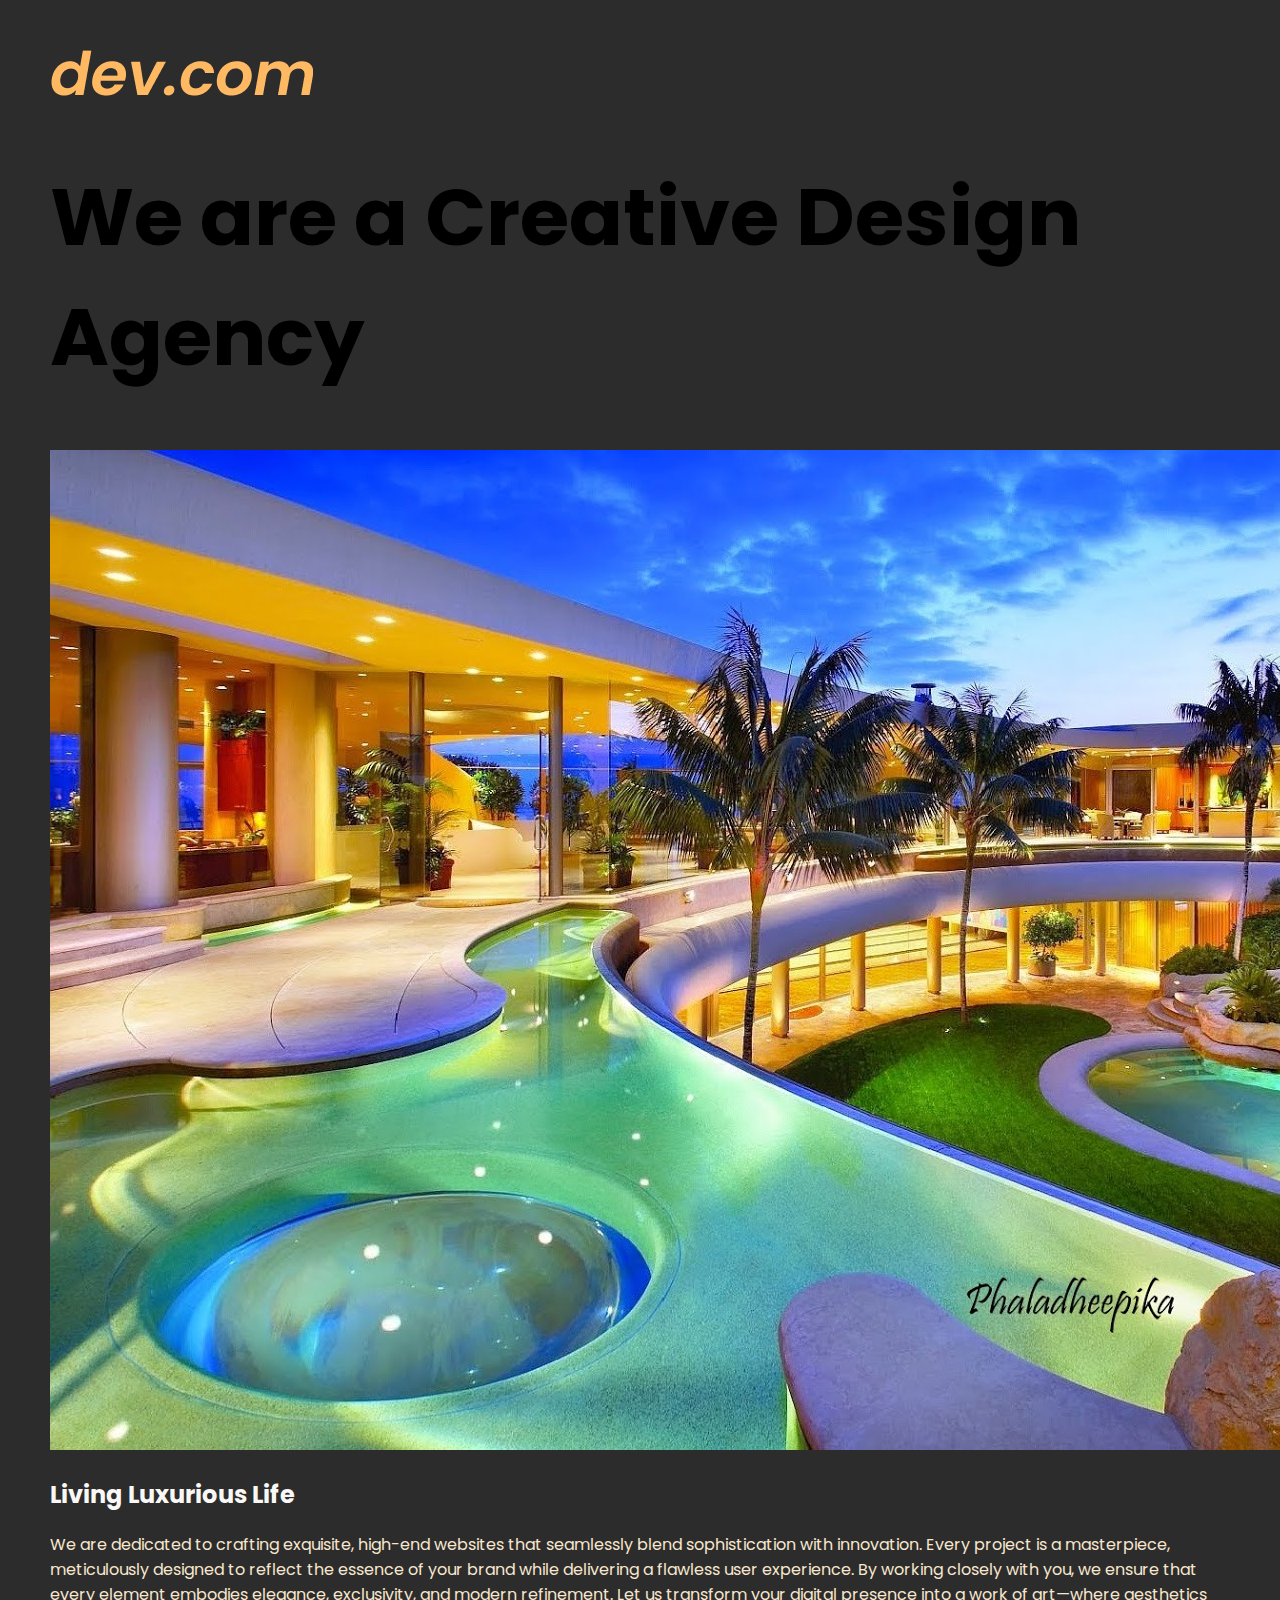
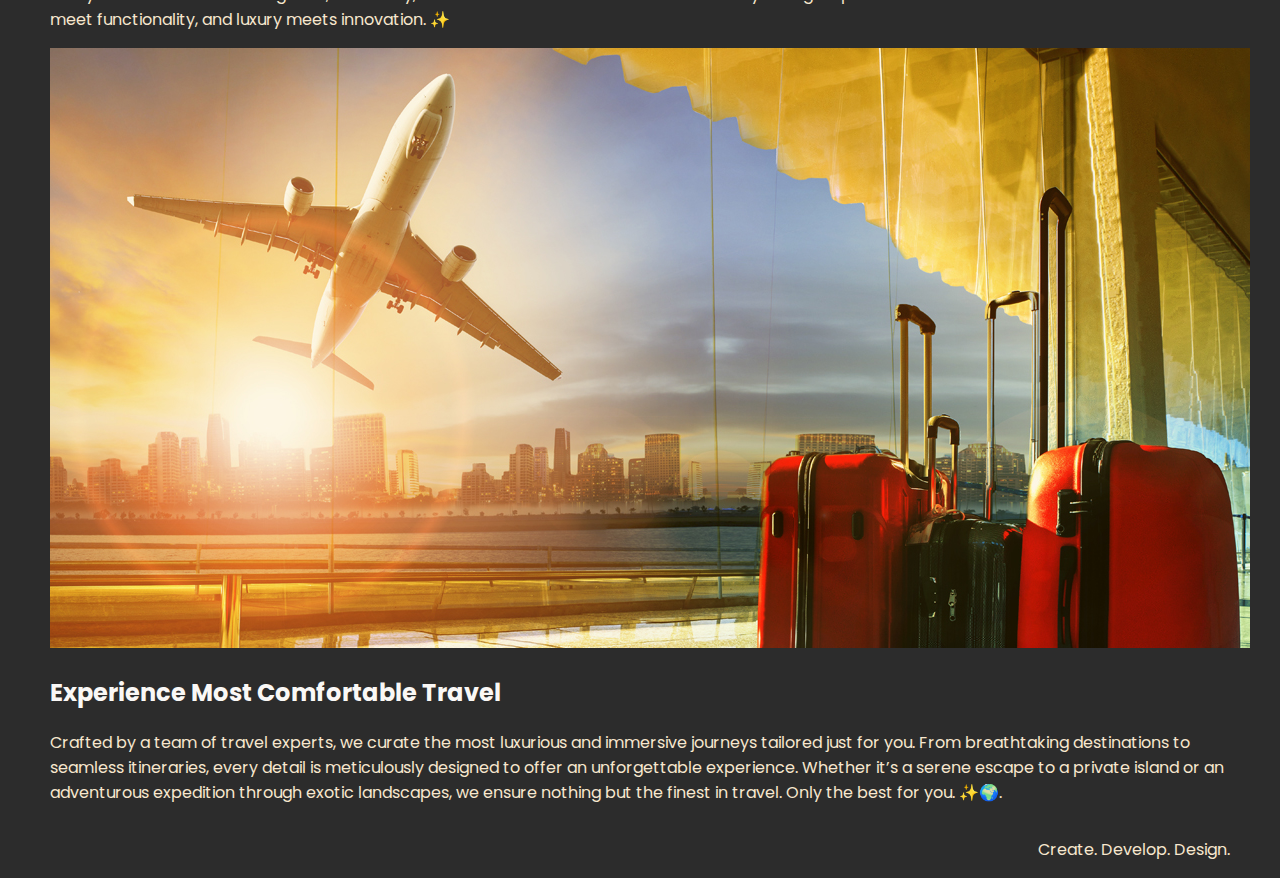
<file: 8.4 Web Design Agency Project/index.html>
<!DOCTYPE html>
<html lang="en">

<head>
  <meta charset="UTF-8">
  <meta name="viewport" content="width=device-width, initial-scale=1.0">
  <title>Agency</title>
  <link rel="stylesheet" href="./style.css">
  <link rel="preconnect" href="https://fonts.googleapis.com">
  <link rel="preconnect" href="https://fonts.gstatic.com" crossorigin>
  <link href="https://fonts.googleapis.com/css2?family=Poppins:wght@400;700&display=swap" rel="stylesheet">
</head>

<body>
  <div class="main">
    <img class="logo" src="./assets/images/logo.png" alt="logo">
    <h1>We are a Creative Design Agency</h1>
    <div class="left card"><img class="tile-image" src="./assets/images/luxury.jpg" alt="pool">
      <h2 class="card-title">Living Luxurious Life</h2>
      <p class="card-text">We are dedicated to crafting exquisite, high-end websites that seamlessly blend sophistication with innovation. 
        Every project is a masterpiece, meticulously designed to reflect the essence of your brand while delivering a flawless user experience. 
        By working closely with you, we ensure that every element embodies elegance, exclusivity, and modern refinement. 
        Let us transform your digital presence into a work of art—where aesthetics meet functionality, and luxury meets innovation. ✨</p>
    </div>

    <div class="right card"><img class="tile-image" src="./assets/images/travel.jpg" alt="travel">
      <h2 class="card-title">Experience Most Comfortable Travel</h2>
      <p>Crafted by a team of travel experts, we curate the most luxurious and immersive journeys tailored just for you. 
        From breathtaking destinations to seamless itineraries, every detail is meticulously designed to offer an unforgettable experience. 
        Whether it’s a serene escape to a private island or an adventurous expedition through exotic landscapes, we ensure nothing but the finest in travel. 
        Only the best for you. ✨🌍.</p>
    </div>

  </div>
  <footer>
    <p>Create. Develop. Design.</p>
  </footer>
</body>

</html>
</file>
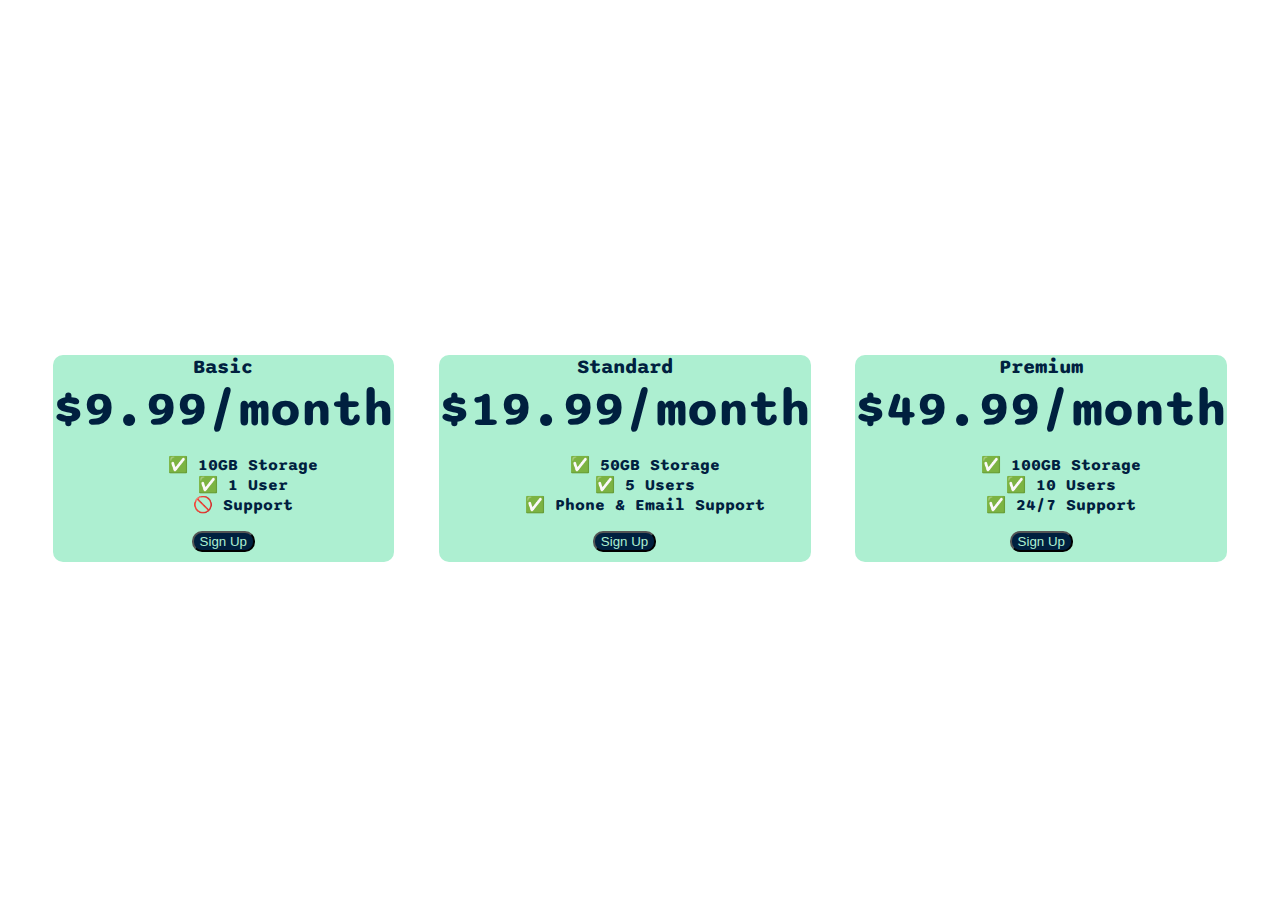
<file: 9.4+Flexbox+Pricing+Table+Project/index.html>
<!DOCTYPE html>
<html>
  <head>
    <title>Flexbox Pricing Table</title>
    <link rel="preconnect" href="https://fonts.googleapis.com" />
    <link rel="preconnect" href="https://fonts.gstatic.com" crossorigin />
    <link
      href="https://fonts.googleapis.com/css2?family=Sono:wght@400;700&display=swap"
      rel="stylesheet"
    />
    <style>
      body {
        font-family: "Sono", sans-serif;
      }
      /* Hint: What can you do with a media query and flexbox? */
      @media (min-width: 1201px) and ( max-width: 1600px) {
        .pricing-container{
          height: 100vh;
          display: flex;
          flex-direction: row;
          justify-content: space-evenly;
          align-items: center;
        }
        .pricing-plan{
          background-color: #adefd1ff;
          flex-basis: 100px;
          color:  #00203F;
          text-align: center;
          border-radius: 10px;
          font-weight: bold;
          align-items: center;
          justify-content: space-between;
        }
        .plan-title{
          font-size: 20px;
         font-weight: bold;
        }
        .plan-price{
          font-size: 50px;
        }
       .plan-features{
        list-style-type: none;
       }
      .plan-button{
        background-color: #00203F;
        color: #adefd1ff;
        margin-bottom: 10px;
        border-radius: 10px;
      }
      }

      @media (min-width: 480px) and (max-width: 1200px){
        .pricing-container{
          height: 100vh;
          display: flex;
          flex-direction: column;
          justify-content: center;
          align-items: center;
          gap: 30px;
        }
        .pricing-plan{
          background-color: #d7c4d7;
          flex-basis: 1 1 0;
          color:  #343149ef;
          text-align: center;
          border-radius: 10px;
          font-weight: bold;
          align-items: center;
          justify-content: space-around;
        }
        .plan-title{
          font-size: 20px;
          font-weight: bold;
        }
        .plan-price{
          font-size: 50px;
        }
       .plan-features{
         list-style-type: none;
       }
      .plan-button{
        background-color: #343149ef;
        color: #d7c4d7;
        margin-bottom: 10px;
        border-radius: 10px;
      }
      }
    </style>
  </head>

  <body>
    <div class="pricing-container">
      <div class="pricing-plan">
        <div class="plan-title">Basic</div>
        <div class="plan-price">$9.99/month</div>
        <ul class="plan-features">
          <li>✅ 10GB Storage</li>
          <li>✅ 1 User</li>
          <li>🚫 Support</li>
        </ul>
        <button class="plan-button">Sign Up</button>
      </div>
      <div class="pricing-plan">
        <div class="plan-title">Standard</div>
        <div class="plan-price">$19.99/month</div>
        <ul class="plan-features">
          <li>✅ 50GB Storage</li>
          <li>✅ 5 Users</li>
          <li>✅ Phone &amp; Email Support</li>
        </ul>
        <button class="plan-button">Sign Up</button>
      </div>
      <div class="pricing-plan">
        <div class="plan-title">Premium</div>
        <div class="plan-price">$49.99/month</div>
        <ul class="plan-features">
          <li>✅ 100GB Storage</li>
          <li>✅ 10 Users</li>
          <li>✅ 24/7 Support</li>
        </ul>
        <button class="plan-button">Sign Up</button>
      </div>
    </div>
  </body>
</html>
</file>
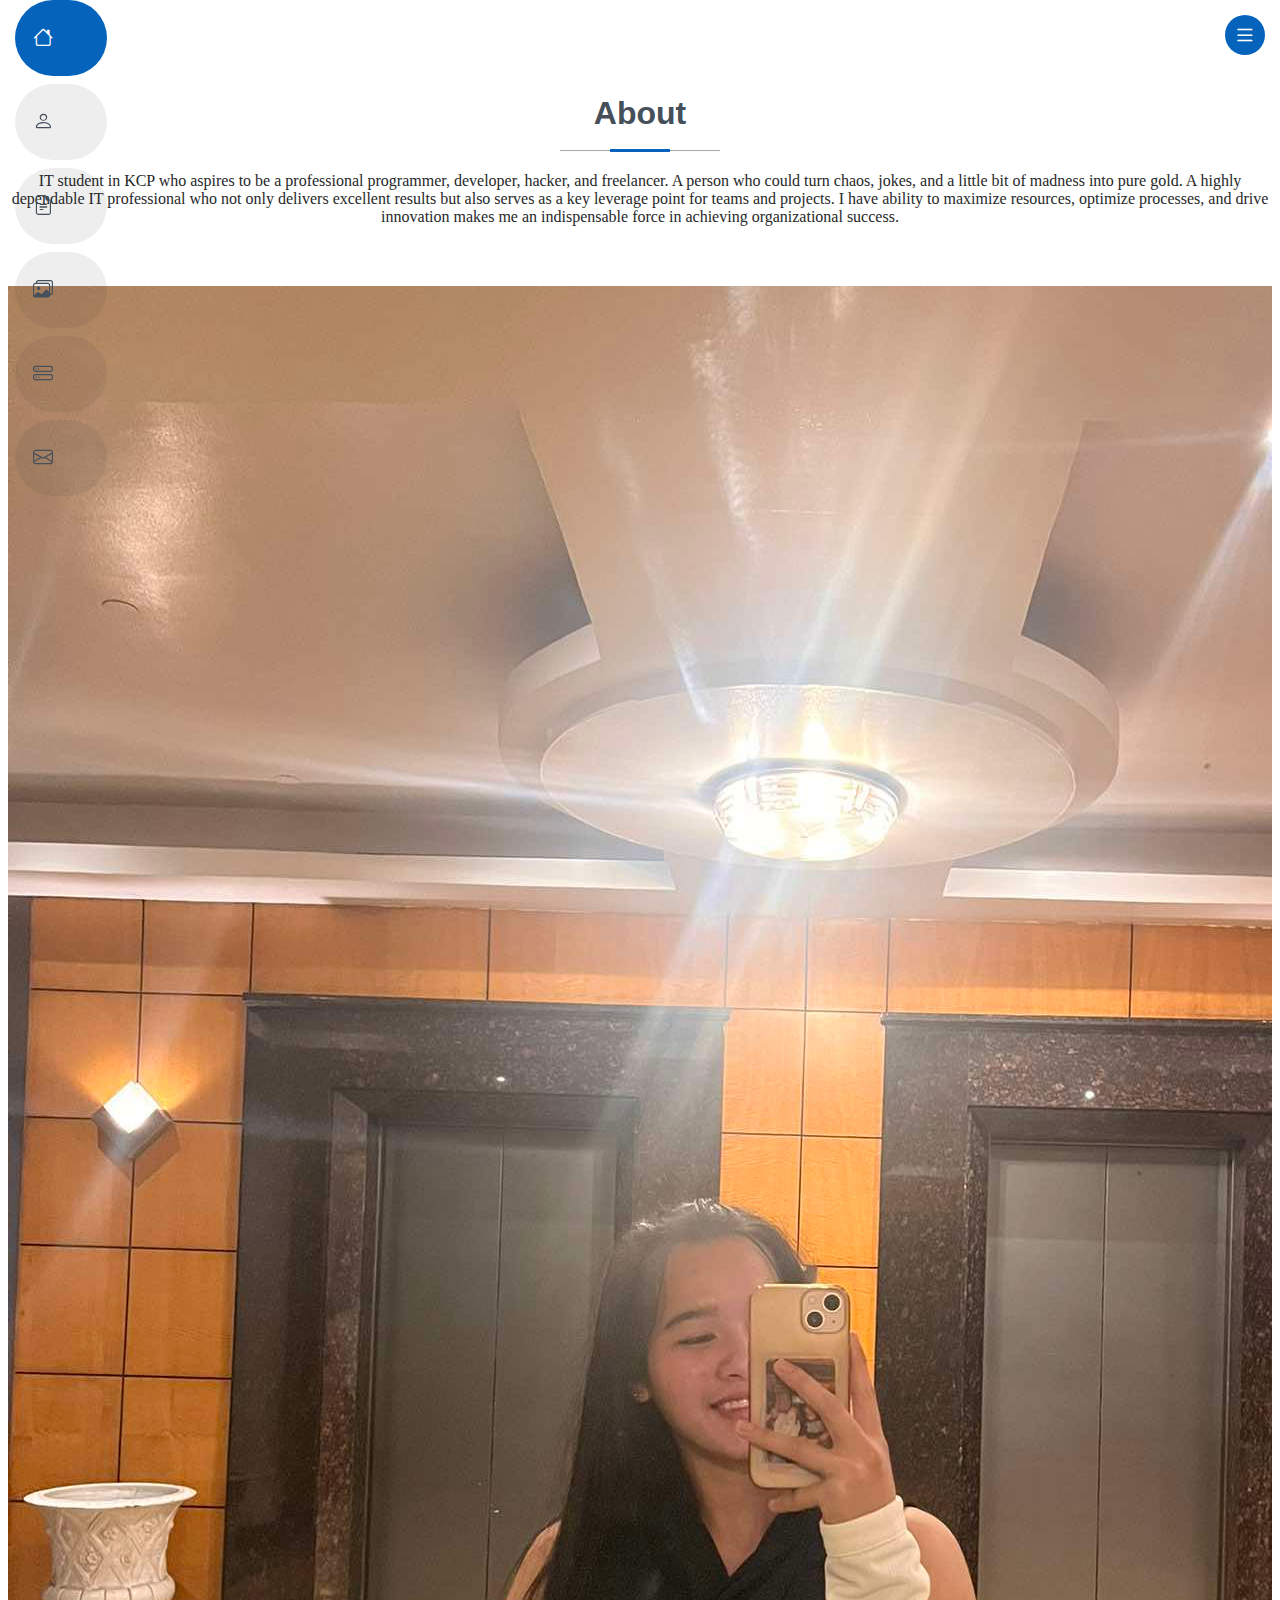
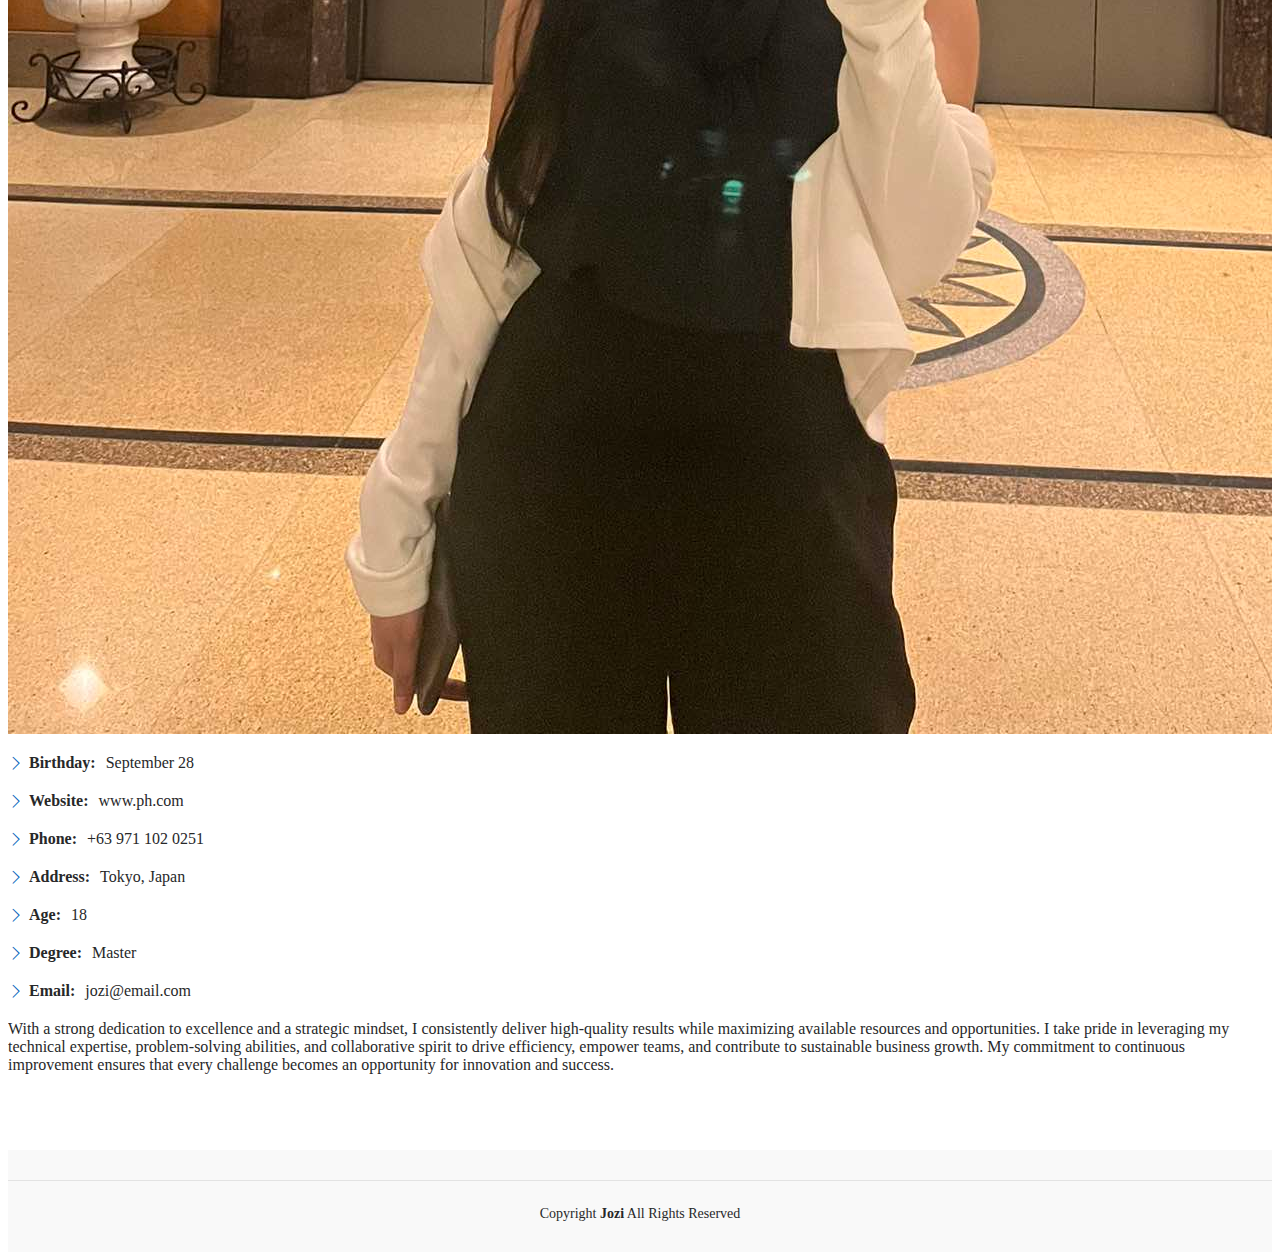
<file: about.html>
<!DOCTYPE html>
<html lang="en">

<head>
  <meta charset="UTF-8">
  <meta name="viewport" content="width=device-width, initial-scale=1.0">
  <title>Website</title>
  <link href="https://cdn.jsdelivr.net/npm/bootstrap@5.3.5/dist/css/bootstrap.min.css" rel="stylesheet" integrity="sha384-SgOJa3DmI69IUzQ2PVdRZhwQ+dy64/BUtbMJw1MZ8t5HZApcHrRKUc4W0kG879m7" crossorigin="anonymous">
  <link href="./style.css" rel="stylesheet">
  <link href="https://cdn.jsdelivr.net/npm/bootstrap-icons/font/bootstrap-icons.css" rel="stylesheet">

</head>

<body>
  <header id="header" class="header d-flex flex-column justify-content-center">

    <i class="header-toggle d-xl-none bi bi-list"></i>

    <nav id="navmenu" class="navmenu">
      <ul>
        <li><a href="./index.html" class="active"><i class="bi bi-house navicon"></i><span>Home</span></a></li>
        <li><a href="./about.html"><i class="bi bi-person navicon"></i><span>About</span></a></li>
        <li><a href="./resume.html"><i class="bi bi-file-earmark-text navicon"></i><span>Resume</span></a></li>
        <li><a href="./projects.html"><i class="bi bi-images navicon"></i><span>Projects</span></a></li>
        <li><a href="./certificates.html"><i class="bi bi-hdd-stack navicon"></i><span>Certificates</span></a></li>
        <li><a href="./contact.html"><i class="bi bi-envelope navicon"></i><span>Contact</span></a></li>
      </ul>
    </nav>

  </header>
<!-- About Section -->
<section id="about" class="about section">

    <!-- Section Title -->
    <div class="container section-title" data-aos="fade-up">
      <h2>About</h2>
      <p>IT student in KCP who aspires to be a professional programmer, developer, hacker, and freelancer. A person who could turn chaos, jokes, and a little bit of madness into pure gold. A highly dependable IT professional who not only delivers excellent results but also serves as a key leverage point for teams and projects. I have ability to maximize resources, optimize processes, and drive innovation makes me an indispensable force in achieving organizational success.</p>
    </div><!-- End Section Title -->
  
    <div class="container" data-aos="fade-up" data-aos-delay="100">
  
      <div class="row gy-4 justify-content-center">
        <div class="col-lg-4">
          <img src="./img/462236655_1077313687110896_2622785014719999192_n.jpg" class="img-fluid" alt="">
        </div>
        <div class="col-lg-8 content">
          
          <div class="row">
            <div class="col-lg-6">
              <ul>
                <li><i class="bi bi-chevron-right"></i> <strong>Birthday:</strong> <span>September 28</span></li>
                <li><i class="bi bi-chevron-right"></i> <strong>Website:</strong> <span>www.ph.com</span></li>
                <li><i class="bi bi-chevron-right"></i> <strong>Phone:</strong> <span>+63 971 102 0251</span></li>
                <li><i class="bi bi-chevron-right"></i> <strong>Address:</strong> <span>Tokyo, Japan</span></li>
              </ul>
            </div>
            <div class="col-lg-6">
              <ul>
                <li><i class="bi bi-chevron-right"></i> <strong>Age:</strong> <span>18</span></li>
                <li><i class="bi bi-chevron-right"></i> <strong>Degree:</strong> <span>Master</span></li>
                <li><i class="bi bi-chevron-right"></i> <strong>Email:</strong> <span>jozi@email.com</span></li>
              </ul>
            </div>
          </div>
          <p class="py-3">
            With a strong dedication to excellence and a strategic mindset, I consistently deliver high-quality results while maximizing available resources and opportunities. I take pride in leveraging my technical expertise, problem-solving abilities, and collaborative spirit to drive efficiency, empower teams, and contribute to sustainable business growth. My commitment to continuous improvement ensures that every challenge becomes an opportunity for innovation and success.
          </p>
        </div>
      </div>
  
    </div>
  
  </section><!-- /About Section -->
  <footer id="footer" class="footer position-relative light-background">
    <div class="container">
      <div class="copyright">
        <span>Copyright</span> <strong class="px-1 sitename">Jozi</strong> <span>All Rights Reserved</span>
      </div>
    </div>
</footer>
</body>
</html>
</file>
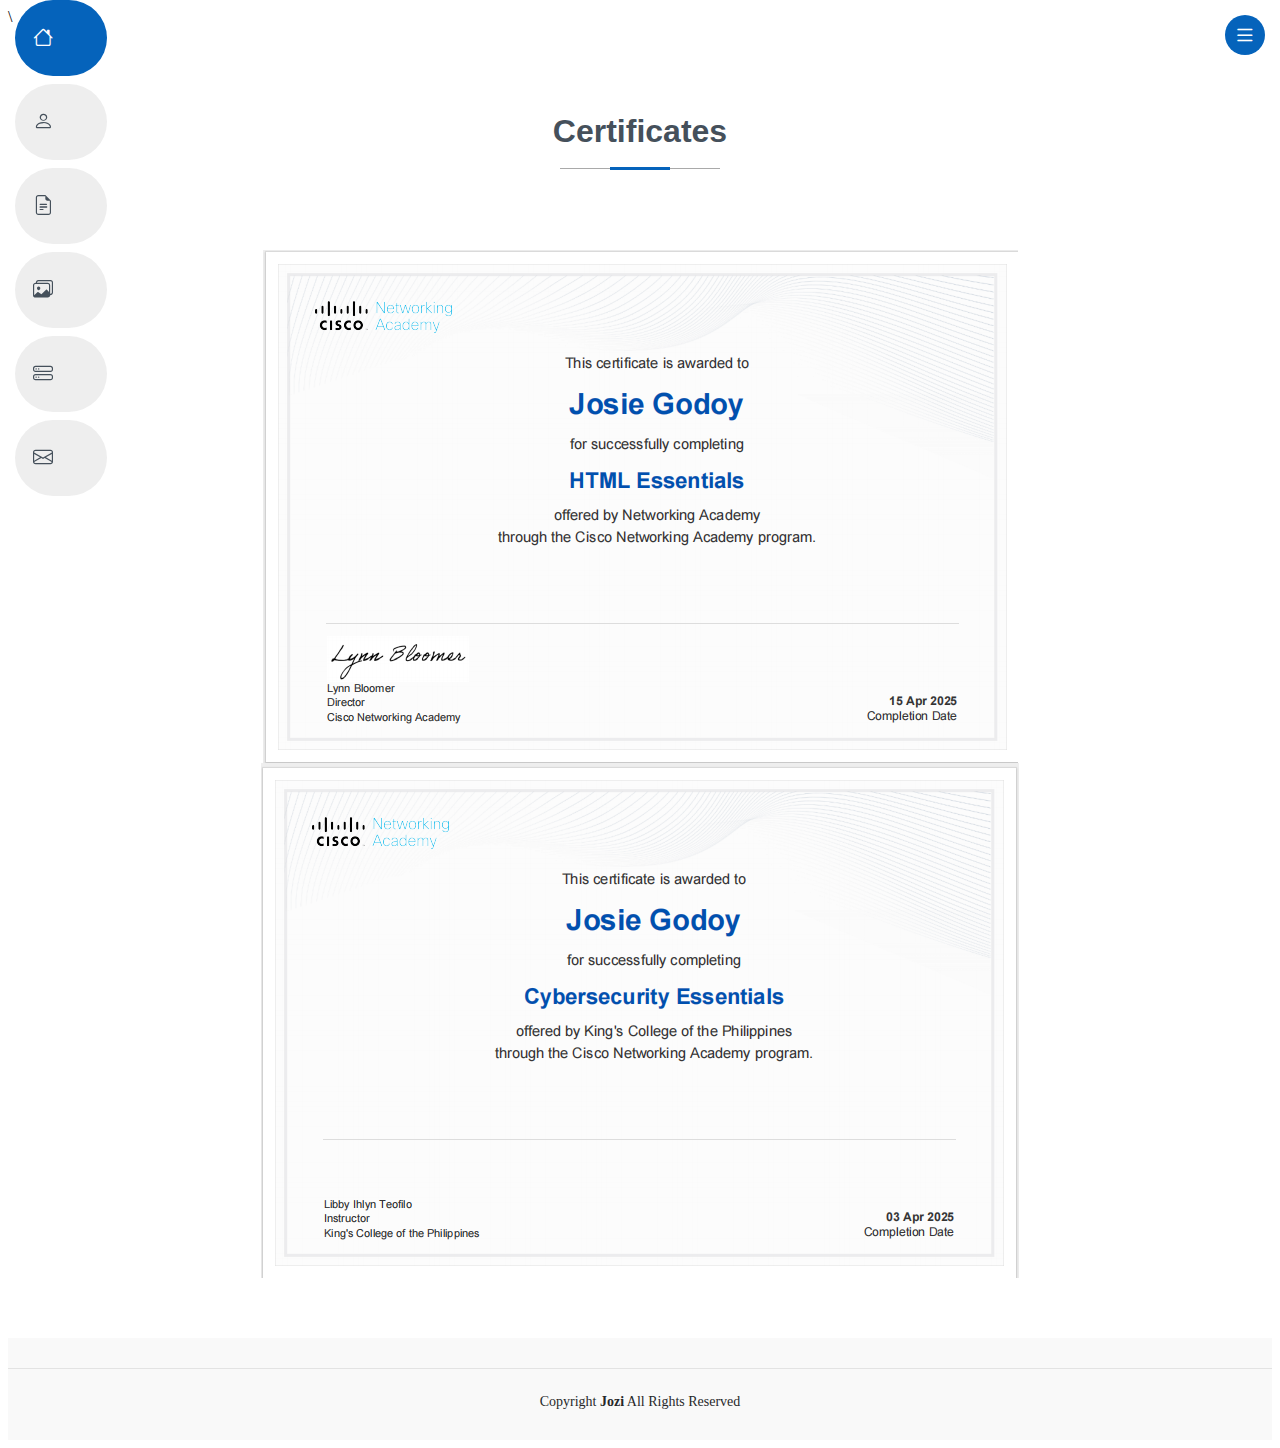
<file: certificates.html>
<!DOCTYPE html>
<html lang="en">

<head>
  <meta charset="UTF-8">
  <meta name="viewport" content="width=device-width, initial-scale=1.0">
  <title>Website</title>
  <link href="https://cdn.jsdelivr.net/npm/bootstrap@5.3.5/dist/css/bootstrap.min.css" rel="stylesheet" integrity="sha384-SgOJa3DmI69IUzQ2PVdRZhwQ+dy64/BUtbMJw1MZ8t5HZApcHrRKUc4W0kG879m7" crossorigin="anonymous">
  <link href="./style.css" rel="stylesheet">\
  <link href="https://cdn.jsdelivr.net/npm/bootstrap-icons/font/bootstrap-icons.css" rel="stylesheet">
</head>

<body>
  <header id="header" class="header d-flex flex-column justify-content-center">

    <i class="header-toggle d-xl-none bi bi-list"></i>

    <nav id="navmenu" class="navmenu">
      <ul>
        <li><a href="./index.html" class="active"><i class="bi bi-house navicon"></i><span>Home</span></a></li>
        <li><a href="./about.html"><i class="bi bi-person navicon"></i><span>About</span></a></li>
        <li><a href="./resume.html"><i class="bi bi-file-earmark-text navicon"></i><span>Resume</span></a></li>
        <li><a href="./projects.html"><i class="bi bi-images navicon"></i><span>Projects</span></a></li>
        <li><a href="./certificates.html"><i class="bi bi-hdd-stack navicon"></i><span>Certificates</span></a></li>
        <li><a href="./contact.html"><i class="bi bi-envelope navicon"></i><span>Contact</span></a></li>
      </ul>
    </nav>

  </header>
<section id="Certificates" class="Certificates section">

    <div class="container section-title" data-aos="fade-up">
      <h2>Certificates</h2>
    </div>

    <div class="container">
        <div class="row gy-4">
        
          <div class="col-lg-4 col-md-6 service-item" data-aos="fade-up" data-aos-delay="200">
            <img src="./img/cert.png" alt="HTML Certificate" class="centered-img">
          </div>
      
          <div class="col-lg-4 col-md-6 service-item" data-aos="fade-up" data-aos-delay="300">
            <img src="./img/cyber.png" alt="Cybersecurity Certificate" class="centered-img">
          </div>
         
          
        </div>
      </div>
      

  </section>
  <footer id="footer" class="footer position-relative light-background">
    <div class="container">
      <div class="copyright">
        <span>Copyright</span> <strong class="px-1 sitename">Jozi</strong> <span>All Rights Reserved</span>
      </div>
    </div>
</footer>
</body>
</html>
</file>
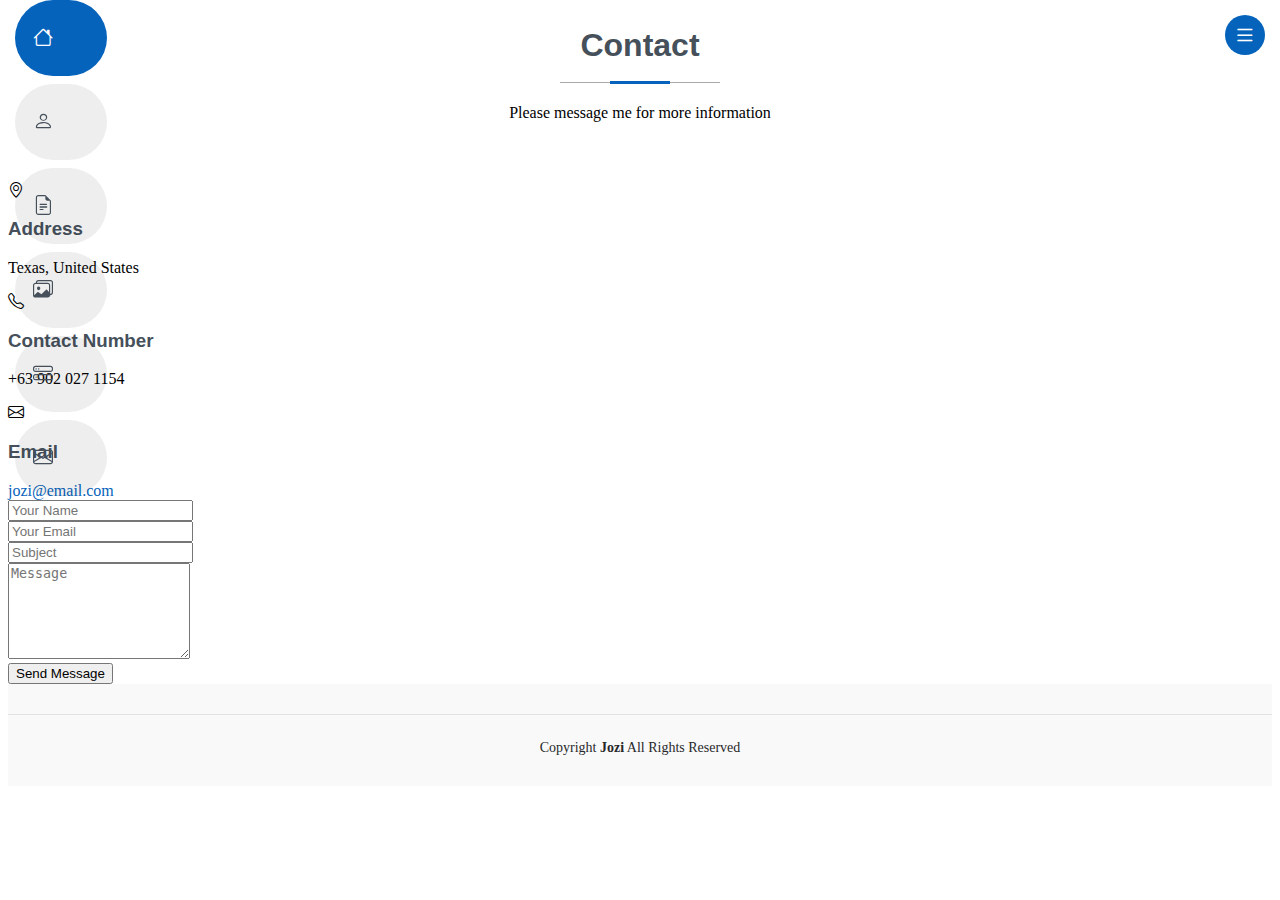
<file: contact.html>
<!DOCTYPE html>
<html lang="en">

<head>
  <meta charset="UTF-8">
  <meta name="viewport" content="width=device-width, initial-scale=1.0">
  <title>Website</title>
  <link href="https://cdn.jsdelivr.net/npm/bootstrap@5.3.5/dist/css/bootstrap.min.css" rel="stylesheet" integrity="sha384-SgOJa3DmI69IUzQ2PVdRZhwQ+dy64/BUtbMJw1MZ8t5HZApcHrRKUc4W0kG879m7" crossorigin="anonymous">
  <link href="./style.css" rel="stylesheet">
  <link href="https://cdn.jsdelivr.net/npm/bootstrap-icons/font/bootstrap-icons.css" rel="stylesheet">

</head>

<body>
  <header id="header" class="header d-flex flex-column justify-content-center">

    <i class="header-toggle d-xl-none bi bi-list"></i>

    <nav id="navmenu" class="navmenu">
      <ul>
        <li><a href="./index.html#hero" class="active"><i class="bi bi-house navicon"></i><span>Home</span></a></li>
        <li><a href="./about.html#about"><i class="bi bi-person navicon"></i><span>About</span></a></li>
        <li><a href="./resume.html#resume"><i class="bi bi-file-earmark-text navicon"></i><span>Resume</span></a></li>
        <li><a href="./projects.html#projects"><i class="bi bi-images navicon"></i><span>Projects</span></a></li>
        <li><a href="./certificates.html#certificates"><i class="bi bi-hdd-stack navicon"></i><span>Certificates</span></a></li>
        <li><a href="./contact.html#contact"><i class="bi bi-envelope navicon"></i><span>Contact</span></a></li>
      </ul>
    </nav>

  </header>
  <!-- Section Title -->
<div class="container section-title" data-aos="fade-up">
    <h2>Contact</h2>
    <p>Please message me for more information</p>
  </div><!-- End Section Title -->

  <div class="container" data-aos="fade" data-aos-delay="100">

    <div class="row gy-4">

      <div class="col-lg-4">
        <div class="info-item d-flex" data-aos="fade-up" data-aos-delay="200">
          <i class="bi bi-geo-alt flex-shrink-0"></i>
          <div>
            <h3>Address</h3>
            <p>Texas, United States</p>
          </div>
        </div><!-- End Info Item -->

        <div class="info-item d-flex" data-aos="fade-up" data-aos-delay="300">
          <i class="bi bi-telephone flex-shrink-0"></i>
          <div>
            <h3>Contact Number</h3>
            <p>+63 902 027 1154</p>
          </div>
        </div><!-- End Info Item -->

        <div class="info-item d-flex" data-aos="fade-up" data-aos-delay="400">
          <i class="bi bi-envelope flex-shrink-0"></i>
          <div>
            <h3>Email </h3>
            <a href="https://mail.google.com/mail/u/0/#inbox">jozi@email.com</a>
          </div>
        </div><!-- End Info Item -->

      </div>

      <div class="col-lg-8">
        <form action="forms/contact.php" method="post" class="php-email-form" data-aos="fade-up" data-aos-delay="200">
          <div class="row gy-4">

            <div class="col-md-6">
              <input type="text" name="name" class="form-control" placeholder="Your Name" required="">
            </div>

            <div class="col-md-6 ">
              <input type="email" class="form-control" name="email" placeholder="Your Email" required="">
            </div>

            <div class="col-md-12">
              <input type="text" class="form-control" name="subject" placeholder="Subject" required="">
            </div>

            <div class="col-md-12">
              <textarea class="form-control" name="message" rows="6" placeholder="Message" required=""></textarea>
            </div>

            <div class="col-md-12 text-center">
              <div class="loading">Loading</div>
              <div class="error-message"></div>
              <div class="sent-message">Your message has been sent. Thank you!</div>

              <button type="submit">Send Message</button>
            </div>

          </div>
        </form>
      </div><!-- End Contact Form -->

    </div>

  </div>

</section><!-- /Contact Section -->
<footer id="footer" class="footer position-relative light-background">
  <div class="container">
    <div class="copyright">
      <span>Copyright</span> <strong class="px-1 sitename">Jozi</strong> <span>All Rights Reserved</span>
    </div>
  </div>
</footer>
</body>
</html>
</file>
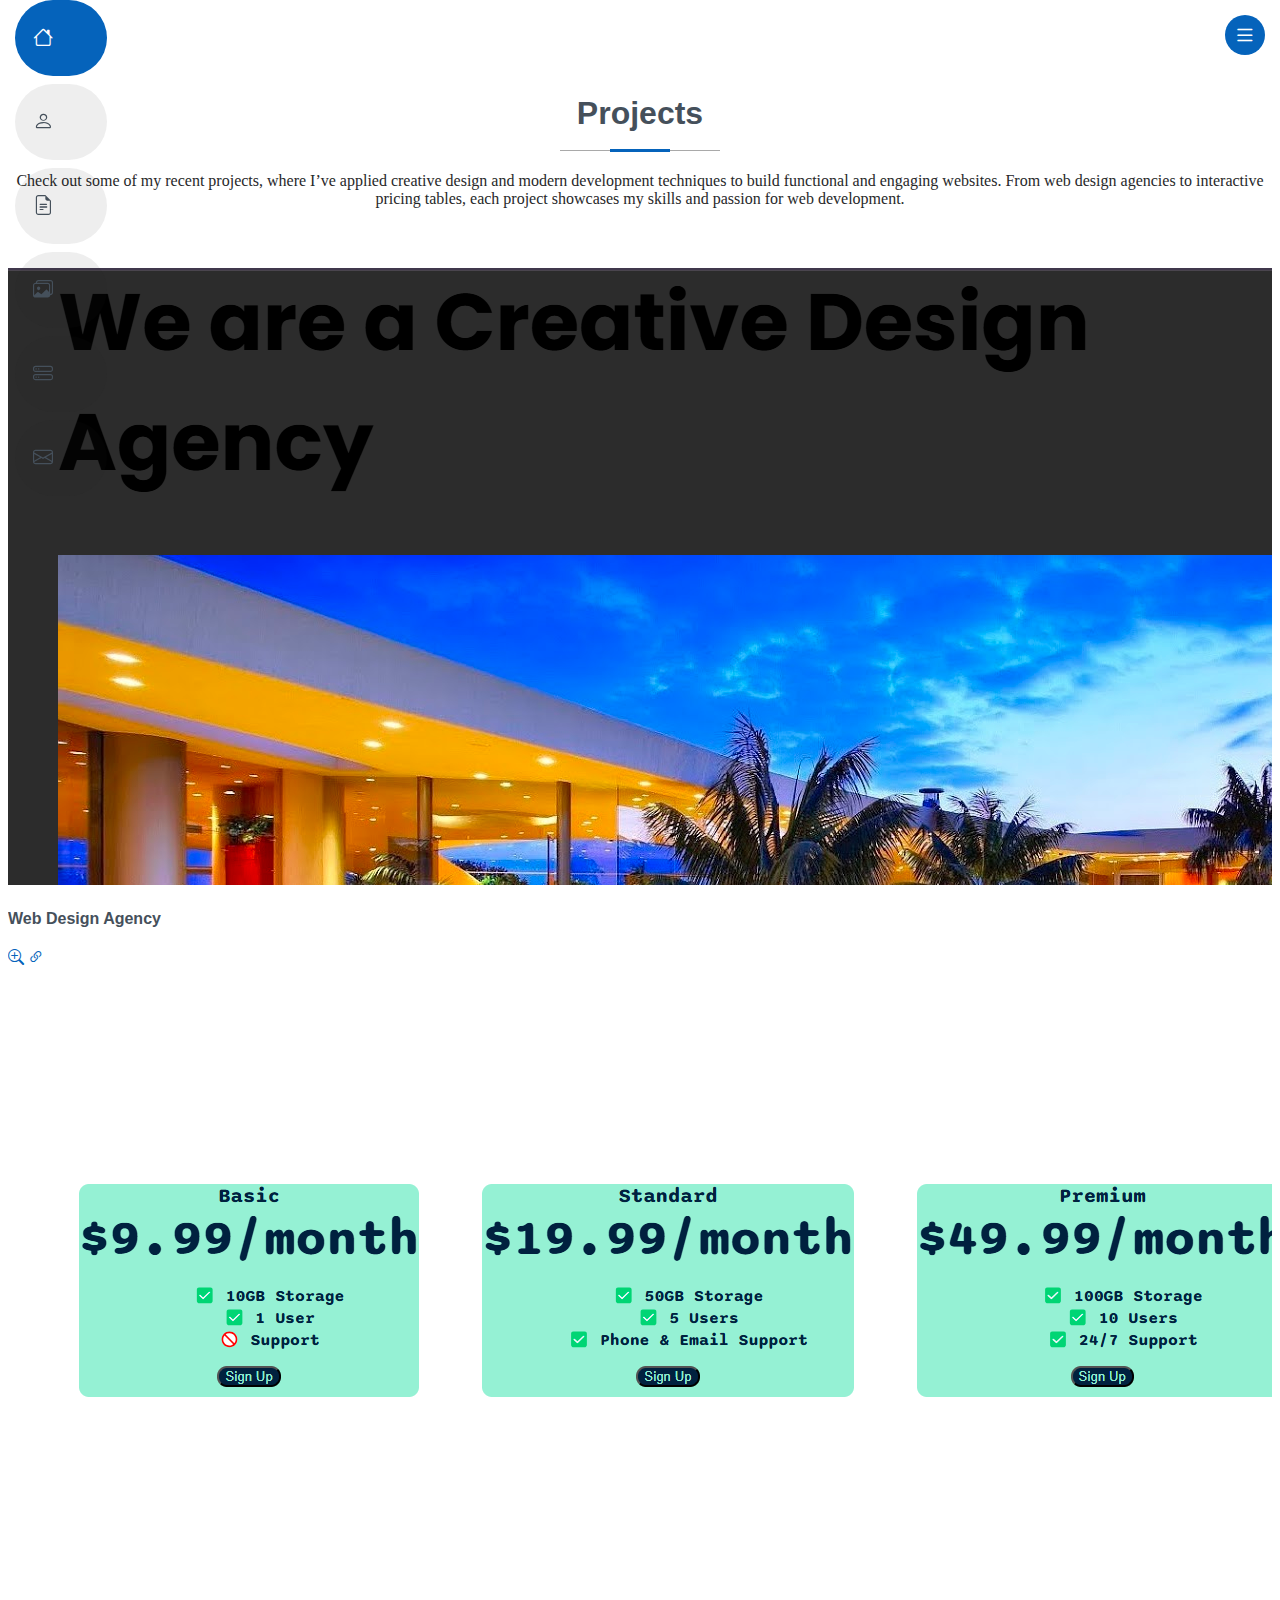
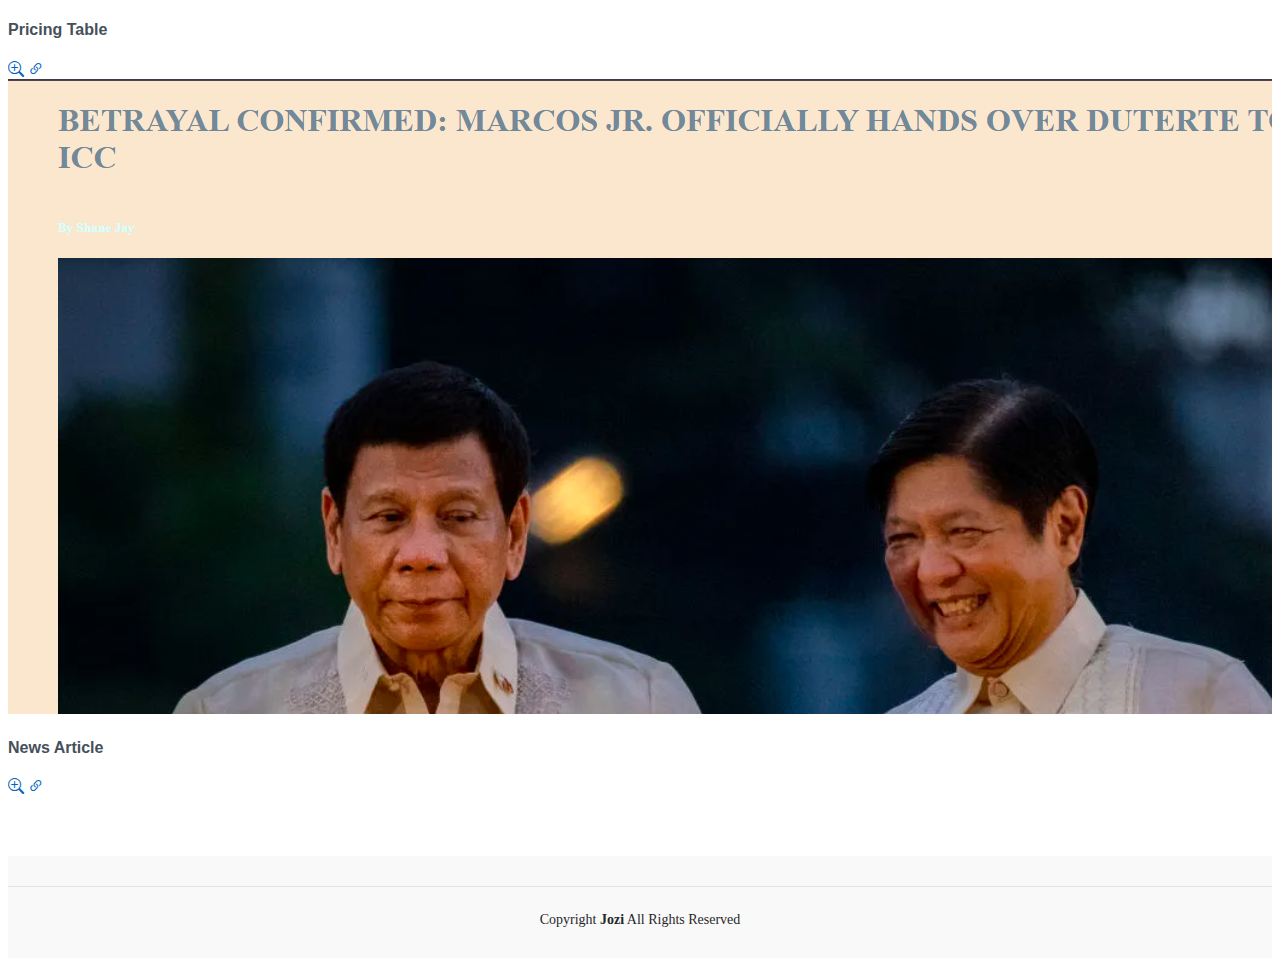
<file: projects.html>
<!DOCTYPE html>
<html lang="en">

<head>
  <meta charset="UTF-8">
  <meta name="viewport" content="width=device-width, initial-scale=1.0">
  <title>Website</title>
  <link href="https://cdn.jsdelivr.net/npm/bootstrap@5.3.5/dist/css/bootstrap.min.css" rel="stylesheet" integrity="sha384-SgOJa3DmI69IUzQ2PVdRZhwQ+dy64/BUtbMJw1MZ8t5HZApcHrRKUc4W0kG879m7" crossorigin="anonymous">
  <link href="./style.css" rel="stylesheet">
  <link href="https://cdn.jsdelivr.net/npm/bootstrap-icons/font/bootstrap-icons.css" rel="stylesheet">

</head>

<body>
  <header id="header" class="header d-flex flex-column justify-content-center">

    <i class="header-toggle d-xl-none bi bi-list"></i>

    <nav id="navmenu" class="navmenu">
      <ul>
        <li><a href="./index.html" class="active"><i class="bi bi-house navicon"></i><span>Home</span></a></li>
        <li><a href="./about.html"><i class="bi bi-person navicon"></i><span>About</span></a></li>
        <li><a href="./resume.html"><i class="bi bi-file-earmark-text navicon"></i><span>Resume</span></a></li>
        <li><a href="./projects.html"><i class="bi bi-images navicon"></i><span>Projects</span></a></li>
        <li><a href="./certificates.html"><i class="bi bi-hdd-stack navicon"></i><span>Certificates</span></a></li>
        <li><a href="./contact.html"><i class="bi bi-envelope navicon"></i><span>Contact</span></a></li>
      </ul>
    </nav>

  </header>

 <!-- projects Section -->
 <section id="projects" class="projects section">

    <!-- Section Title -->
    <div class="container section-title" data-aos="fade-up">
      <h2>Projects</h2>
      <p>Check out some of my recent projects, where I’ve applied creative design and modern development techniques to build functional and engaging websites. From web design agencies to interactive pricing tables, each project showcases my skills and passion for web development.</p>
    </div><!-- End Section Title -->

    <div class="container">

      <div class="isotope-layout" data-default-filter="*" data-layout="masonry" data-sort="original-order">

        <div class="row gy-4 isotope-container" data-aos="fade-up" data-aos-delay="200">

           <!-- Portfolio Item 1: Web Design Agency -->
            <div class="col-lg-4 col-md-6 portfolio-item isotope-item filter-app">
                <a href="./8.4 Web Design Agency Project/index.html" title="Web Design Agency">
                    <img src="./img/agency.png" class="img-fluid" alt="Agency">
                </a>
                <div class="portfolio-info">
                    <h4>Web Design Agency</h4>
                <a href="./8.4 Web Design Agency Project/index.html" title="App 1" data-gallery="portfolio-gallery-app" class="glightbox preview-link">
                    <i class="bi bi-zoom-in"></i>
                </a>
                <a href="portfolio-details.html" title="More Details" class="details-link">
                    <i class="bi bi-link-45deg"></i>
                </a>
                </div>
            </div>
  
        <!-- Portfolio Item 2: Pricing Table -->
            <div class="col-lg-4 col-md-6 portfolio-item isotope-item filter-product">
                <a href="./9.4+Flexbox+Pricing+Table+Project/index.html" title="Pricing Table">
                    <img src="./img/price.png" class="img-fluid" alt="Price">
                </a>
                <div class="portfolio-info">
                    <h4>Pricing Table</h4>
                <a href="./9.4+Flexbox+Pricing+Table+Project/index.html" title="Product 1" data-gallery="portfolio-gallery-product" class="glightbox preview-link">
                    <i class="bi bi-zoom-in"></i>
                </a>
                <a href="portfolio-details.html" title="More Details" class="details-link">
                    <i class="bi bi-link-45deg"></i>
                </a>
                </div>
            </div>
  
        <!-- Portfolio Item 3: News Article -->
            <div class="col-lg-4 col-md-6 portfolio-item isotope-item filter-branding">
                <a href="./Josie_NewsArticle/Article.html" title="News Article">
                    <img src="./img/news.png" class="img-fluid" alt="News">
                </a>
                <div class="portfolio-info">
                    <h4>News Article</h4>
                <a href="./Josie_NewsArticle/Article.html" title="Branding 1" data-gallery="portfolio-gallery-branding" class="glightbox preview-link">
                    <i class="bi bi-zoom-in"></i>
                </a>
                <a href="portfolio-details.html" title="More Details" class="details-link">
                    <i class="bi bi-link-45deg"></i>
                </a>
                </div>
            </div>  
  
        </div><!-- End projects Container -->

    </div>

</div>

</section><!-- /projects Section -->

<footer id="footer" class="footer position-relative light-background">
      <div class="container">
        <div class="copyright">
          <span>Copyright</span> <strong class="px-1 sitename">Jozi</strong> <span>All Rights Reserved</span>
        </div>
      </div>
  </footer>
</body>
</html>
</file>
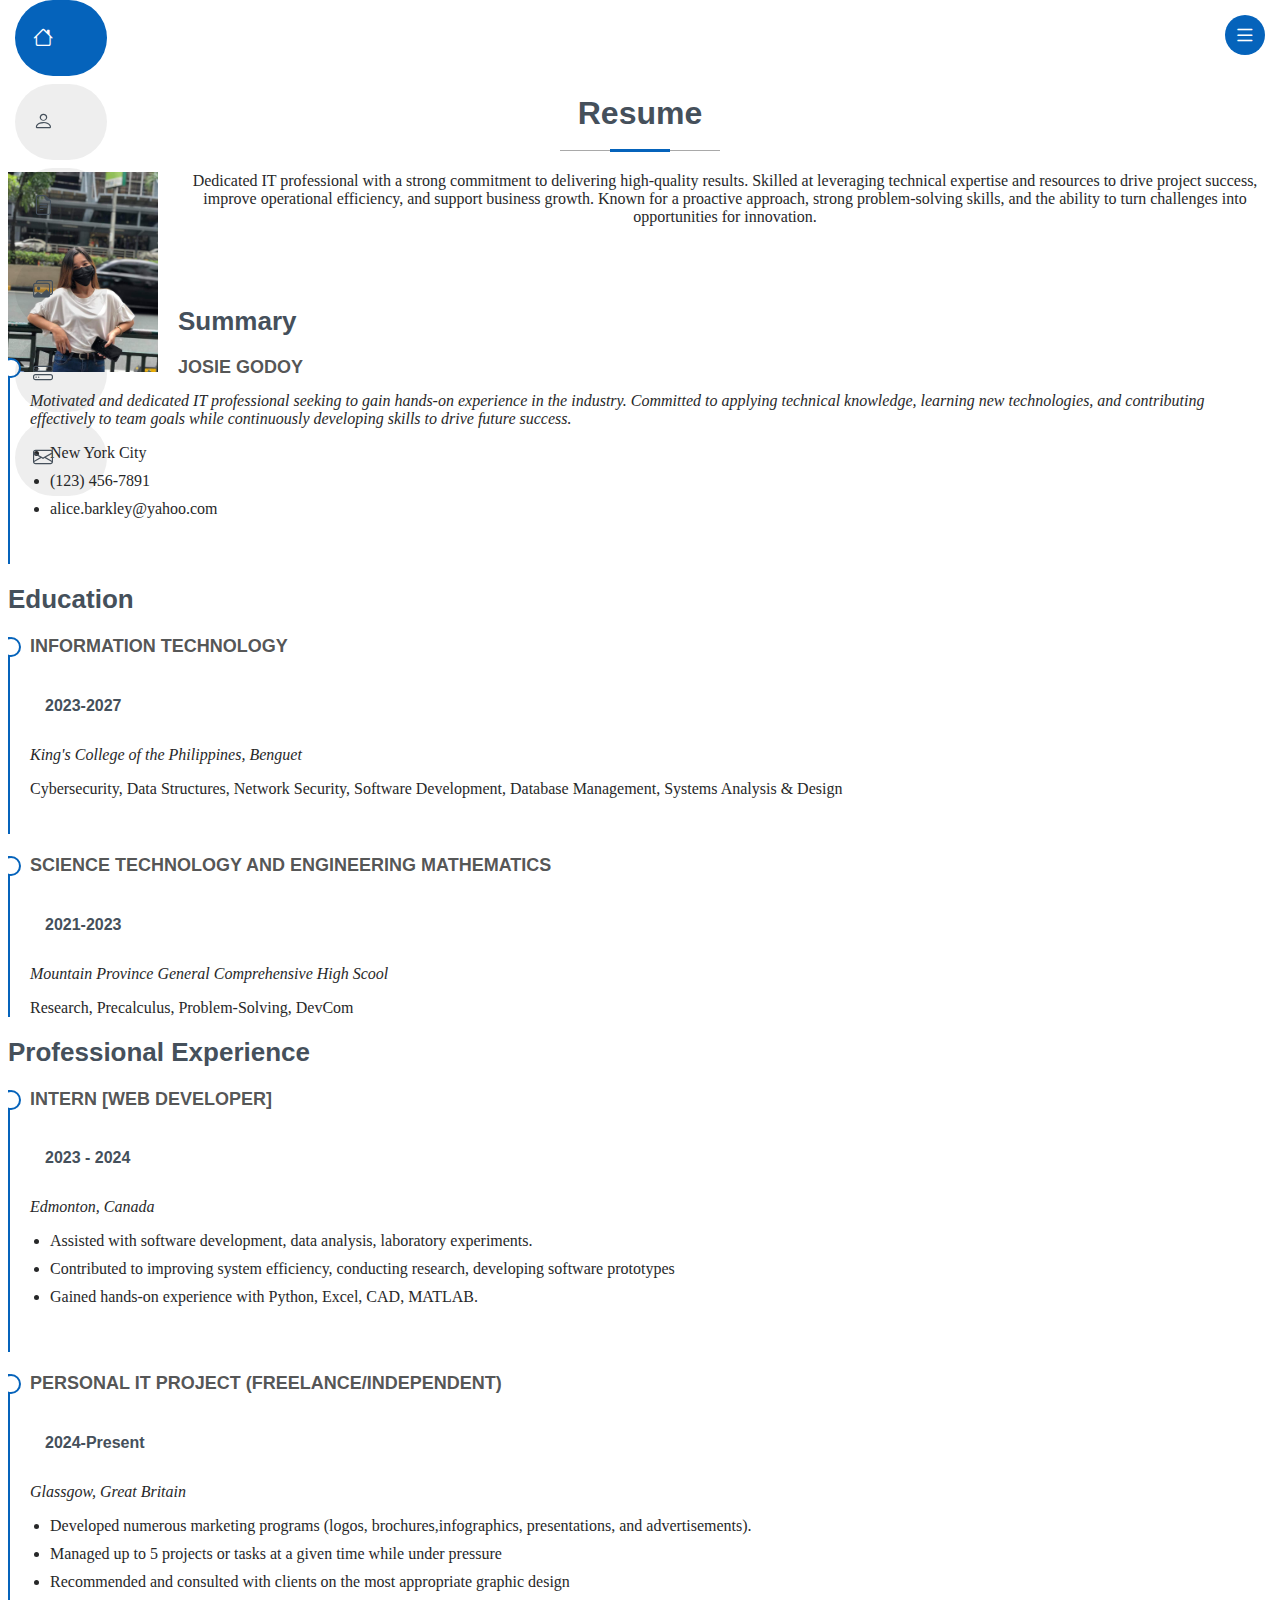
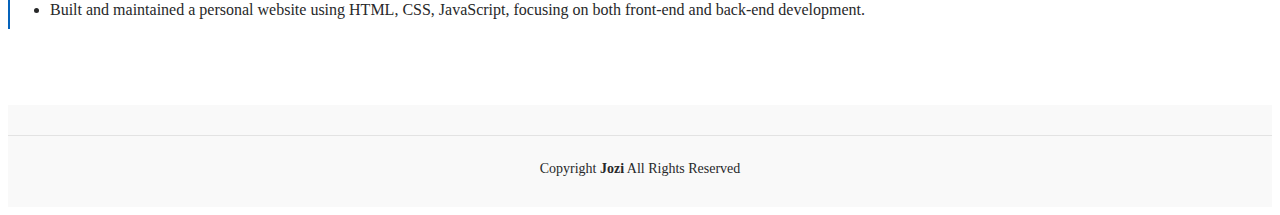
<file: resume.html>
<!DOCTYPE html>
<html lang="en">

<head>
  <meta charset="UTF-8">
  <meta name="viewport" content="width=device-width, initial-scale=1.0">
  <title>Website</title>
  <link href="https://cdn.jsdelivr.net/npm/bootstrap@5.3.5/dist/css/bootstrap.min.css" rel="stylesheet" integrity="sha384-SgOJa3DmI69IUzQ2PVdRZhwQ+dy64/BUtbMJw1MZ8t5HZApcHrRKUc4W0kG879m7" crossorigin="anonymous">
  <link href="./style.css" rel="stylesheet">
  <link href="https://cdn.jsdelivr.net/npm/bootstrap-icons/font/bootstrap-icons.css" rel="stylesheet">

</head>

<body>
  <header id="header" class="header d-flex flex-column justify-content-center">

    <i class="header-toggle d-xl-none bi bi-list"></i>

    <nav id="navmenu" class="navmenu">
      <ul>
        <li><a href="./index.html" class="active"><i class="bi bi-house navicon"></i><span>Home</span></a></li>
        <li><a href="./about.html"><i class="bi bi-person navicon"></i><span>About</span></a></li>
        <li><a href="./resume.html"><i class="bi bi-file-earmark-text navicon"></i><span>Resume</span></a></li>
        <li><a href="./projects.html"><i class="bi bi-images navicon"></i><span>Projects</span></a></li>
        <li><a href="./certificates.html"><i class="bi bi-hdd-stack navicon"></i><span>Certificates</span></a></li>
        <li><a href="./contact.html"><i class="bi bi-envelope navicon"></i><span>Contact</span></a></li>
      </ul>
    </nav>

  </header>
<!-- Resume Section -->
<section id="resume" class="resume section">

    <!-- Section Title -->
    <div class="container section-title" data-aos="fade-up">
      <h2>Resume</h2>
      <img src="./img/me.jpg" alt="Profile" class="responsive-img">
      <p>Dedicated IT professional with a strong commitment to delivering high-quality results. Skilled at leveraging technical expertise and resources to drive project success, improve operational efficiency, and support business growth. Known for a proactive approach, strong problem-solving skills, and the ability to turn challenges into opportunities for innovation.</p>
    </div><!-- End Section Title -->

    <div class="container">

      <div class="row">

        <div class="col-lg-6" data-aos="fade-up" data-aos-delay="100">
          <h3 class="resume-title">Summary</h3>

          <div class="resume-item pb-0">
            <h4>JOSIE GODOY</h4>
            <p><em>Motivated and dedicated IT professional seeking to gain hands-on experience in the industry. Committed to applying technical knowledge, learning new technologies, and contributing effectively to team goals while continuously developing skills to drive future success.</em></p>
            <ul>
              <li>New York City</li>
              <li>(123) 456-7891</li>
              <li>alice.barkley@yahoo.com</li>
            </ul>
          </div>

          <h3 class="resume-title">Education</h3>
          <div class="resume-item">
            <h4>Information Technology</h4>
            <h5>2023-2027</h5>
            <p><em>King's College of the Philippines, Benguet</em></p>
            <p>Cybersecurity, Data Structures, Network Security, Software Development, Database Management, Systems Analysis & Design</p>
          </div>

          <div class="resume-item">
            <h4>Science Technology and Engineering Mathematics</h4>
            <h5>2021-2023</h5>
            <p><em>Mountain Province General Comprehensive High Scool</em></p>
            <p>Research, Precalculus, Problem-Solving, DevCom</p>
          </div>

        </div>

        <div class="col-lg-6" data-aos="fade-up" data-aos-delay="200">
          <h3 class="resume-title">Professional Experience</h3>
          <div class="resume-item">
            <h4>Intern [Web Developer]</h4>
            <h5>2023 - 2024</h5>
            <p><em>Edmonton, Canada </em></p>
            <ul>
              <li>Assisted with software development, data analysis, laboratory experiments.</li>
              <li>Contributed to improving system efficiency, conducting research, developing software prototypes</li>
              <li>Gained hands-on experience with Python, Excel, CAD, MATLAB.</li>
            </ul>
          </div>

          <div class="resume-item">
            <h4>Personal IT Project (Freelance/Independent)</h4>
            <h5>2024-Present</h5>
            <p><em>Glassgow, Great Britain</em></p>
            <ul>
              <li>Developed numerous marketing programs (logos, brochures,infographics, presentations, and advertisements).</li>
              <li>Managed up to 5 projects or tasks at a given time while under pressure</li>
              <li>Recommended and consulted with clients on the most appropriate graphic design</li>
              <li>Built and maintained a personal website using HTML, CSS, JavaScript, focusing on both front-end and back-end development.</li>
            </ul>
          </div>

        </div>

      </div>

    </div>

  </section><!-- /Resume Section -->
  <footer id="footer" class="footer position-relative light-background">
    <div class="container">
      <div class="copyright">
        <span>Copyright</span> <strong class="px-1 sitename">Jozi</strong> <span>All Rights Reserved</span>
      </div>
    </div>
</footer>
</body>
</html>
</file>
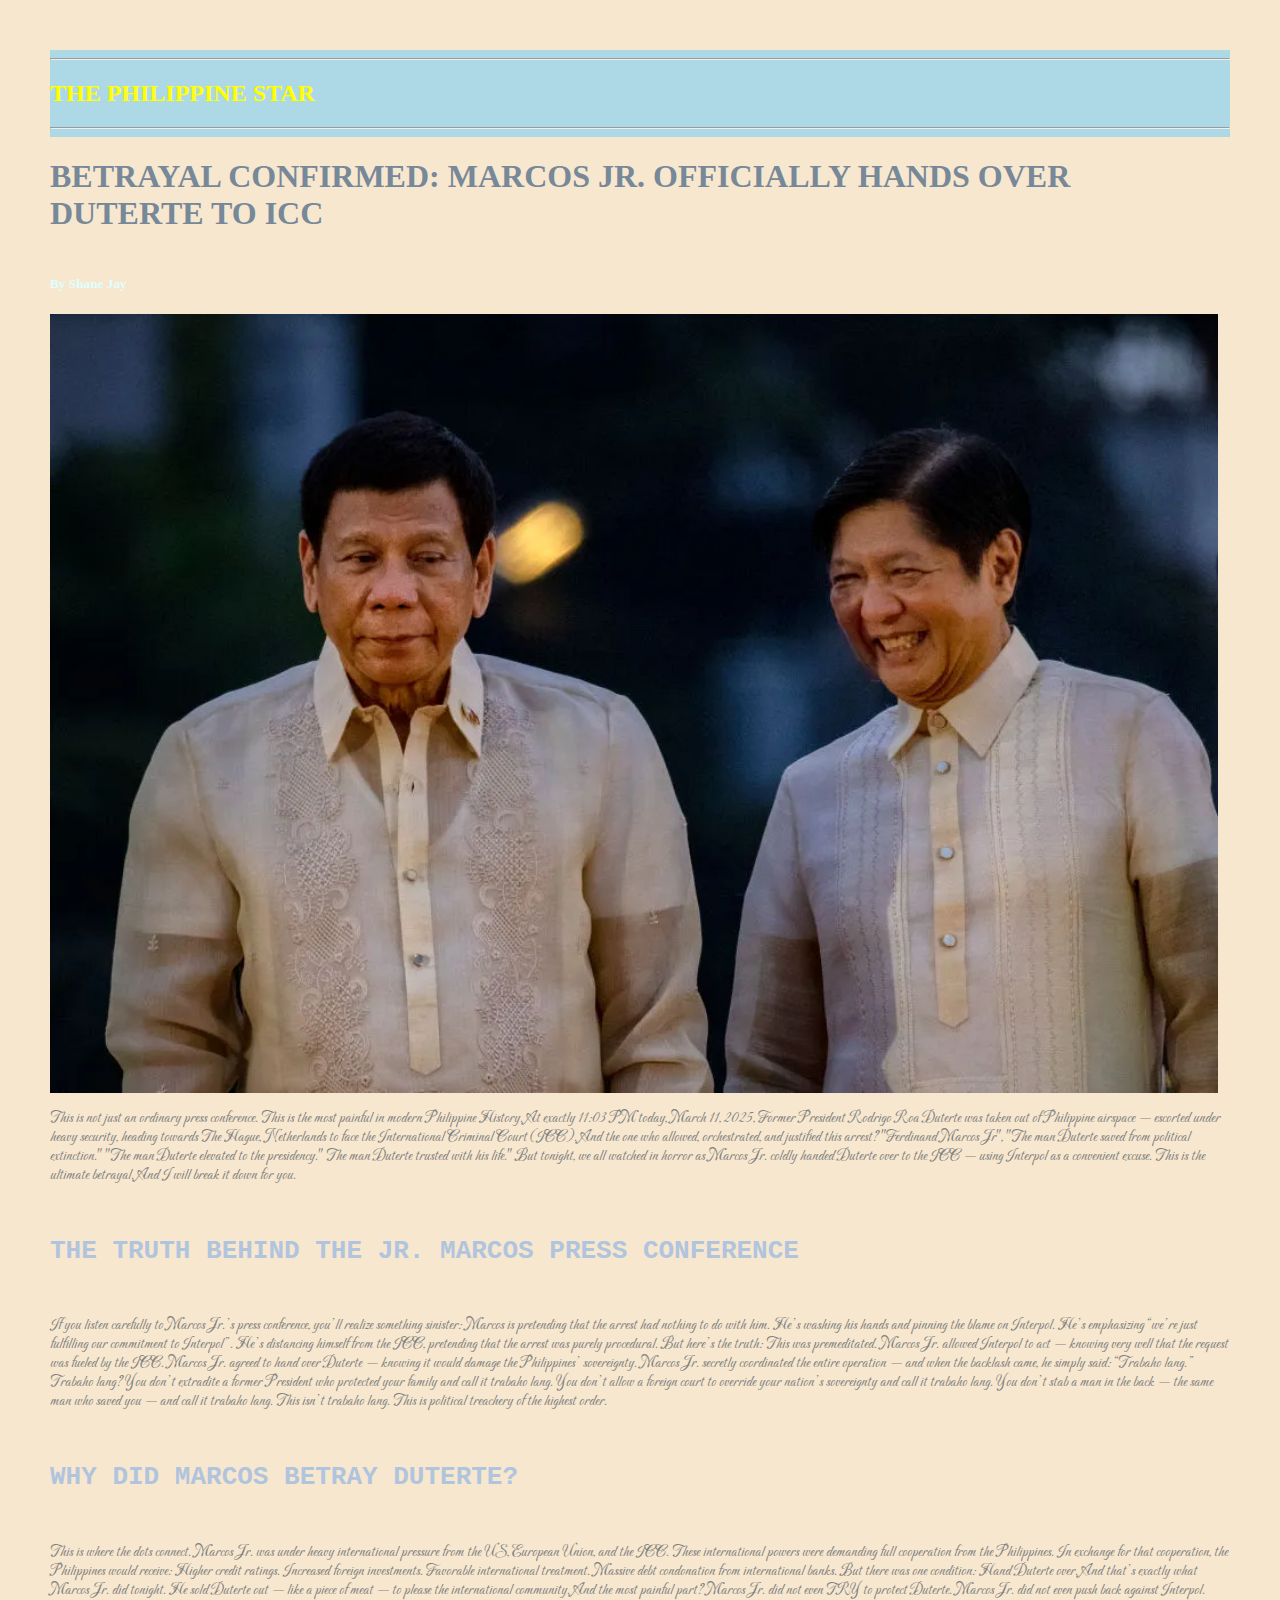
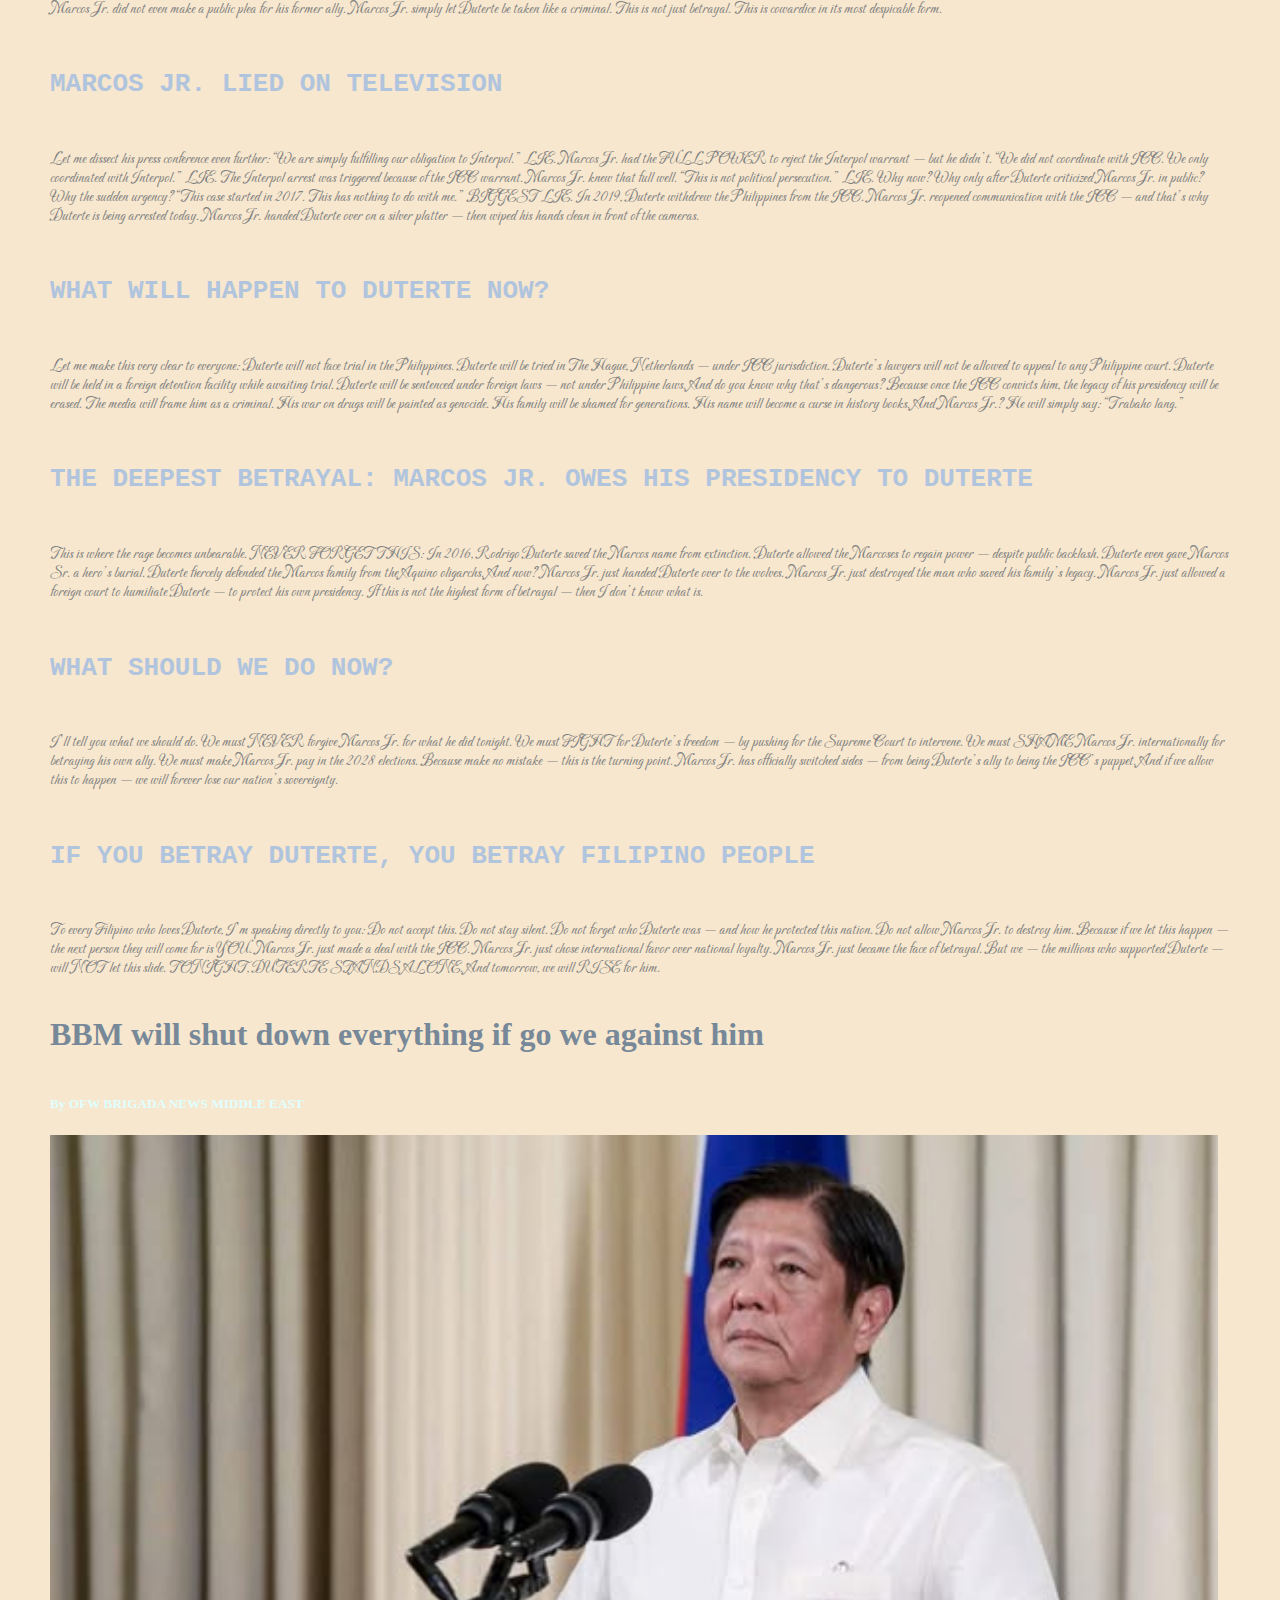
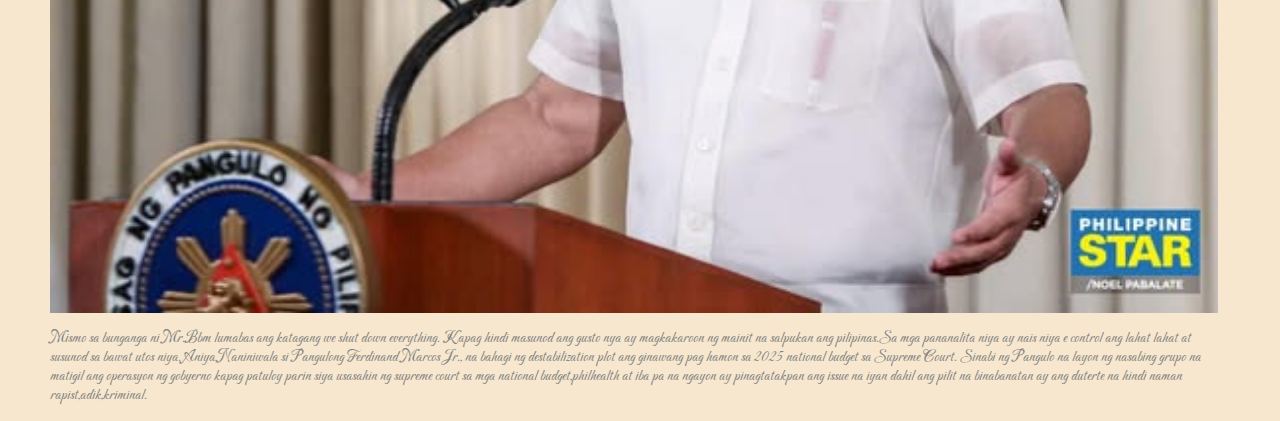
<file: Josie_NewsArticle/Article.html>
<!DOCTYPE html>
<html lang="en">

<head>
  <meta charset="UTF-8">
  <meta name="viewport" content="width=device-width, initial-scale=1.0">
  <title>News Article</title>
  <link rel="stylesheet" href="./design.css">
  <link rel="preconnect" href="https://fonts.googleapis.com">
<link rel="preconnect" href="https://fonts.gstatic.com" crossorigin>
<link href="https://fonts.googleapis.com/css2?family=Carattere&family=Cormorant+Unicase:wght@300;400;500;600;700&family=Luckiest+Guy&display=swap" rel="stylesheet">
</head>
<body>
    <div class="Title">
    <hr>
    <h2>THE PHILIPPINE STAR</h2>
    <hr>
    </div>
    <h1>BETRAYAL CONFIRMED: MARCOS JR. OFFICIALLY HANDS OVER DUTERTE TO ICC</h1>
    <h5>By Shane Jay</h5>
    <img src="./betrayal.webp" alt="Duterte">
    <p>This is not just an ordinary press conference.
        This is the most painful in modern Philippine History.
        At exactly 11:03 PM today, March 11, 2025, Former President Rodrigo Roa Duterte was taken out of Philippine airspace — escorted under heavy security, heading towards The Hague, Netherlands to face the International Criminal Court (ICC).
        And the one who allowed, orchestrated, and justified this arrest? "Ferdinand Marcos Jr", "The man Duterte saved from political extinction." "The man Duterte elevated to the presidency."
        The man Duterte trusted with his life."
        But tonight, we all watched in horror as Marcos Jr. coldly handed Duterte over to the ICC — using Interpol as a convenient excuse.
        This is the ultimate betrayal.
        And I will break it down for you.</p>
 
       <h4>THE TRUTH BEHIND THE JR. MARCOS PRESS CONFERENCE</h4>
        <p>If you listen carefully to Marcos Jr.’s press conference, you’ll realize something sinister:
        Marcos is pretending that the arrest had nothing to do with him.
        He’s washing his hands and pinning the blame on Interpol.
        He’s emphasizing “we’re just fulfilling our commitment to Interpol”.
        He’s distancing himself from the ICC, pretending that the arrest was purely procedural.
        But here’s the truth: This was premeditated.
        Marcos Jr. allowed Interpol to act — knowing very well that the request was fueled by the ICC.
        Marcos Jr. agreed to hand over Duterte — knowing it would damage the Philippines’ sovereignty.
        Marcos Jr. secretly coordinated the entire operation — and when the backlash came, he simply said: “Trabaho lang.”
        Trabaho lang?
        You don’t extradite a former President who protected your family and call it trabaho lang.
        You don’t allow a foreign court to override your nation’s sovereignty and call it trabaho lang.
        You don’t stab a man in the back — the same man who saved you — and call it trabaho lang.
        This isn’t trabaho lang.
        This is political treachery of the highest order.
    </p>

       <h4>WHY DID MARCOS BETRAY DUTERTE?</h4>
    <p>This is where the dots connect.
        Marcos Jr. was under heavy international pressure from the US, European Union, and the ICC.
        These international powers were demanding full cooperation from the Philippines.
        In exchange for that cooperation, the Philippines would receive:
        Higher credit ratings.
        Increased foreign investments.
        Favorable international treatment.
        Massive debt condonation from international banks.
        But there was one condition:
        Hand Duterte over.
        And that’s exactly what Marcos Jr. did tonight.
        He sold Duterte out — like a piece of meat — to please the international community.
        And the most painful part?
        Marcos Jr. did not even TRY to protect Duterte.
        Marcos Jr. did not even push back against Interpol.
        Marcos Jr. did not even make a public plea for his former ally.
        Marcos Jr. simply let Duterte be taken like a criminal.
        This is not just betrayal.
        This is cowardice in its most despicable form.
    </p>

        <h4>MARCOS JR. LIED ON TELEVISION</h4>
        <p>Let me dissect his press conference even further:
        “We are simply fulfilling our obligation to Interpol.”
        LIE. Marcos Jr. had the FULL POWER to reject the Interpol warrant — but he didn’t.
        “We did not coordinate with ICC. We only coordinated with Interpol.”
        LIE. The Interpol arrest was triggered because of the ICC warrant. Marcos Jr. knew that full well.
        “This is not political persecution.”
        LIE. Why now? Why only after Duterte criticized Marcos Jr. in public? Why the sudden urgency?
        “This case started in 2017. This has nothing to do with me.”
        BIGGEST LIE.
        In 2019, Duterte withdrew the Philippines from the ICC.
        Marcos Jr. reopened communication with the ICC — and that’s why Duterte is being arrested today.
        Marcos Jr. handed Duterte over on a silver platter — then wiped his hands clean in front of the cameras.
    </p>

        <h4>WHAT WILL HAPPEN TO DUTERTE NOW?</h4>
    <p>Let me make this very clear to everyone:
        Duterte will not face trial in the Philippines.
        Duterte will be tried in The Hague, Netherlands — under ICC jurisdiction.
        Duterte’s lawyers will not be allowed to appeal to any Philippine court.
        Duterte will be held in a foreign detention facility while awaiting trial.
        Duterte will be sentenced under foreign laws — not under Philippine laws.
        And do you know why that’s dangerous?
        Because once the ICC convicts him, the legacy of his presidency will be erased.
        The media will frame him as a criminal.
        His war on drugs will be painted as genocide.
        His family will be shamed for generations.
        His name will become a curse in history books.
        And Marcos Jr.?
        He will simply say: “Trabaho lang.”
    </p>

        <h4>THE DEEPEST BETRAYAL: MARCOS JR. OWES HIS PRESIDENCY TO DUTERTE</h4>
    <p>This is where the rage becomes unbearable.
        NEVER FORGET THIS:
        In 2016, Rodrigo Duterte saved the Marcos name from extinction.
        Duterte allowed the Marcoses to regain power — despite public backlash.
        Duterte even gave Marcos Sr. a hero’s burial.
        Duterte fiercely defended the Marcos family from the Aquino oligarchs.
        And now?
        Marcos Jr. just handed Duterte over to the wolves.
        Marcos Jr. just destroyed the man who saved his family’s legacy.
        Marcos Jr. just allowed a foreign court to humiliate Duterte — to protect his own presidency.
        If this is not the highest form of betrayal — then I don’t know what is.
    </p>

        <h4>WHAT SHOULD WE DO NOW?</h4>
    <p>I’ll tell you what we should do.
        We must NEVER forgive Marcos Jr. for what he did tonight.
        We must FIGHT for Duterte’s freedom — by pushing for the Supreme Court to intervene.
        We must SHAME Marcos Jr. internationally for betraying his own ally.
        We must make Marcos Jr. pay in the 2028 elections.
        Because make no mistake — this is the turning point.
        Marcos Jr. has officially switched sides — from being Duterte’s ally to being the ICC’s puppet.
        And if we allow this to happen — we will forever lose our nation’s sovereignty.
    </p>
        <h4>IF YOU BETRAY DUTERTE, YOU BETRAY FILIPINO PEOPLE</h4>
    <p> To every Filipino who loves Duterte, I’m speaking directly to you:
        Do not accept this.
        Do not stay silent.
        Do not forget who Duterte was — and how he protected this nation.
        Do not allow Marcos Jr. to destroy him.
        Because if we let this happen — the next person they will come for is YOU.
        Marcos Jr. just made a deal with the ICC.
        Marcos Jr. just chose international favor over national loyalty.
        Marcos Jr. just became the face of betrayal.
        But we — the millions who supported Duterte — will NOT let this slide.
        TONIGHT, DUTERTE STANDS ALONE.
        And tomorrow, we will RISE for him.
    </p>
    <h1>BBM  will shut down everything if go we against him</h1>
    <h5>By OFW BRIGADA NEWS MIDDLE EAST</h5>
    <img src="./bbm.jpg">
    <p>Mismo sa bunganga ni Mr.Bbm lumabas ang katagang we shut down everything.
        Kapag hindi masunod ang gusto nya ay magkakaroon ng mainit na salpukan ang pilipinas.Sa mga pananalita niya ay nais niya e control ang lahat lahat at susunod sa bawat utos niya.
        Aniya,Naniniwala si Pangulong Ferdinand Marcos Jr., na bahagi ng destabilization plot ang ginawang pag hamon sa 2025 national budget sa Supreme Court.
        Sinabi ng Pangulo na layon ng nasabing grupo na matigil ang operasyon ng gobyerno kapag patuloy parin siya usasahin  ng supreme court sa mga national budget,philhealth at iba pa na ngayon ay pinagtatakpan ang issue na iyan dahil ang pilit na binabanatan ay ang duterte na hindi naman rapist,adik,kriminal.</p>
</body>
</html>
</file>
<file: 8.4 Web Design Agency Project/style.css>
body {
  font-family: "Poppins", sans-serif;
  margin: 50px 50px 0 50px;
  background-color: #2C2C2C;
  display: flex;
  flex-direction: column;
  min-height: 95vh;
}
.main {
  flex: 1;
}
h1 {
  font-size: 5rem;
}
h2{
  color: #FAF8F6;
}
footer {
  text-align: right;
  color: midnightblue;
}
p{
  color: #F7E7CE;
}

@media(max-width:1204px){
  img {
    width: 99%;
    height: auto;
  }
  p{
    font-family: cursive;
    font-style: italic;
    color: grey;
  }
  h2{
    color: #2C2C2C;
  }
  body{
    background-color: #F7E7CE;
  }
  h1{
    color: black;
  }
}
</file>
<file: style.css>
:root {
    --default-font: "Roboto",  system-ui, -apple-system, "Segoe UI", Roboto, "Helvetica Neue", Arial, "Noto Sans", "Liberation Sans", sans-serif, "Apple Color Emoji", "Segoe UI Emoji", "Segoe UI Symbol", "Noto Color Emoji";
    --heading-font: "Raleway",  sans-serif;
    --nav-font: "Poppins",  sans-serif;
  }
   :root { 
    --background-color: #ffffff; 
    --default-color: #272829;
    --heading-color: #45505b; 
    --accent-color: #0563bb;
    --surface-color: #ffffff; 
    --contrast-color: #ffffff;
  }
  
 :root {
    --nav-color: #45505b; 
    --nav-hover-color: #0563bb; 
    --nav-mobile-background-color: #ffffff;
    --nav-dropdown-background-color: #ffffff; 
    --nav-dropdown-color: #212529; 
    --nav-dropdown-hover-color: #0563bb; 
 }
  .light-background {
    --background-color: #f9f9f9;
    --surface-color: #ffffff;
  }
  
  .dark-background {
    --background-color: #060606;
    --default-color: #ffffff;
    --heading-color: #ffffff;
    --surface-color: #252525;
    --contrast-color: #ffffff;
  }
  
  :root {
    scroll-behavior: smooth;
  }
  
  a {
    color: var(--accent-color);
    text-decoration: none;
    transition: 0.3s;
  }
  
  a:hover {
    color: color-mix(in srgb, var(--accent-color), transparent 25%);
    text-decoration: none;
  }
  
  h1,
  h2,
  h3,
  h4,
  h5,
  h6 {
    color: var(--heading-color);
    font-family: var(--heading-font);
  }
  
  .php-email-form .error-message {
    display: none;
    background: #df1529;
    color: #ffffff;
    text-align: left;
    padding: 15px;
    margin-bottom: 24px;
    font-weight: 600;
  }
  
  .php-email-form .sent-message {
    display: none;
    color: #ffffff;
    background: #059652;
    text-align: center;
    padding: 15px;
    margin-bottom: 24px;
    font-weight: 600;
  }
  
  .php-email-form .loading {
    display: none;
    background: var(--surface-color);
    text-align: center;
    padding: 15px;
    margin-bottom: 24px;
  }
  
  .php-email-form .loading:before {
    content: "";
    display: inline-block;
    border-radius: 50%;
    width: 24px;
    height: 24px;
    margin: 0 10px -6px 0;
    border: 3px solid var(--accent-color);
    border-top-color: var(--surface-color);
    animation: php-email-form-loading 1s linear infinite;
  }
  
  @keyframes php-email-form-loading {
    0% {
      transform: rotate(0deg);
    }
  
    100% {
      transform: rotate(360deg);
    }
  }
  
 .header {
    color: var(--default-color);
    position: fixed;
    top: 0;
    left: 0;
    bottom: 0;
    padding: 0 15px;
    transition: all ease-in-out 0.3s;
    overflow-y: auto;
    z-index: 997;
    min-width: 200px;
  }
  
  @media (max-width: 1199px) {
    .header {
      background-color: var(--background-color);
      border-right: 1px solid color-mix(in srgb, var(--default-color), transparent 90%);
      width: 300px;
      left: -100%;
    }
  }
  
  @media (min-width: 1200px) and (max-width: 1600px) {
    .header~main {
      margin-left: 160px;
    }
  
    .header~main .hero {
      margin-left: -160px;
      width: 100vw;
    }
  }
  
  .header.header-show {
    left: 0;
  }
  
  .header .header-toggle {
    color: var(--contrast-color);
    background-color: var(--accent-color);
    font-size: 22px;
    display: flex;
    align-items: center;
    justify-content: center;
    width: 40px;
    height: 40px;
    border-radius: 50%;
    cursor: pointer;
    position: fixed;
    top: 15px;
    right: 15px;
    z-index: 9999;
    transition: background-color 0.3s;
  }
  
  .header .header-toggle:hover {
    color: var(--contrast-color);
    background-color: color-mix(in srgb, var(--accent-color) 90%, white 15%);
  }

.navmenu {
    padding: 0;
    z-index: 9997;
  }
  
  .navmenu ul {
    list-style: none;
    padding: 0 0 20px 0;
    margin: 0;
    width: 140px;
  }
  
  .navmenu a,
  .navmenu a:focus {
    color: var(--nav-color);
    font-family: var(--nav-font);
    display: flex;
    align-items: center;
    padding: 10px 18px;
    margin-bottom: 8px;
    font-size: 15px;
    border-radius: 50px;
    background: color-mix(in srgb, var(--default-color), transparent 92%);
    height: 56px;
    width: 100%;
    overflow: hidden;
    transition: 0.3s;
  }
  
  .navmenu a i,
  .navmenu a:focus i {
    font-size: 20px;
  }
  
  .navmenu a span,
  .navmenu a:focus span {
    padding: 0 5px 0 7px;
  }
  
  @media (min-width: 992px) {
  
    .navmenu a,
    .navmenu a:focus {
      max-width: 56px;
    }
  
    .navmenu a span,
    .navmenu a:focus span {
      display: none;
    }
  }
  
  .navmenu a:hover,
  .navmenu .active,
  .navmenu .active:focus,
  .navmenu li:hover>a {
    color: var(--contrast-color);
    background: var(--nav-hover-color);
  }
  
  .navmenu a:hover,
  .navmenu li:hover>a {
    max-width: 100%;
    color: var(--contrast-color);
  }
  
  .navmenu a:hover span,
  .navmenu li:hover>a span {
    display: block;
  }

  .footer {
    color: var(--default-color);
    background-color: var(--background-color);
    font-size: 14px;
    text-align: center;
    padding: 30px 0;
    position: relative;
  }
  
  .footer h3 {
    font-size: 36px;
    font-weight: 700;
    position: relative;
    padding: 0;
    margin: 0 0 15px 0;
  }
  
  .footer p {
    font-size: 15;
    font-style: italic;
    padding: 0;
    margin: 0 0 30px 0;
  }
  
  .footer .social-links {
    margin: 0 0 30px 0;
  }
  
  .footer .social-links a {
    font-size: 16px;
    display: flex;
    align-items: center;
    justify-content: center;
    background: var(--accent-color);
    color: var(--contrast-color);
    line-height: 1;
    margin: 0 4px;
    border-radius: 50%;
    text-align: center;
    width: 36px;
    height: 36px;
    transition: 0.3s;
  }
  
  .footer .social-links a:hover {
    background: color-mix(in srgb, var(--accent-color), transparent 20%);
    text-decoration: none;
  }
  
  .footer .copyright {
    padding-top: 25px;
    border-top: 1px solid color-mix(in srgb, var(--default-color), transparent 90%);
  }
  
  .footer .credits {
    font-size: 13px;
    padding-top: 5px;
  }
  
  #preloader:before {
    content: "";
    position: fixed;
    top: calc(50% - 30px);
    left: calc(50% - 30px);
    border: 6px solid #ffffff;
    border-color: var(--accent-color) transparent var(--accent-color) transparent;
    border-radius: 50%;
    width: 60px;
    height: 60px;
    animation: animate-preloader 1.5s linear infinite;
  }
  
  @keyframes animate-preloader {
    0% {
      transform: rotate(0deg);
    }
  
    100% {
      transform: rotate(360deg);
    }
  }
  

  .scroll-top i {
    font-size: 24px;
    color: var(--contrast-color);
    line-height: 0;
  }
  
  .scroll-top:hover {
    background-color: color-mix(in srgb, var(--accent-color), transparent 20%);
    color: var(--contrast-color);
  }
  
  .scroll-top.active {
    visibility: visible;
    opacity: 1;
    bottom: 15px;
  }
  
  .page-title {
    --background-color: color-mix(in srgb, var(--default-color), transparent 96%);
    color: var(--default-color);
    background-color: var(--background-color);
    padding: 20px 0;
    position: relative;
  }
  
  .page-title h1 {
    font-size: 28px;
    font-weight: 700;
    margin: 0;
  }
  
  .page-title .breadcrumbs ol {
    display: flex;
    flex-wrap: wrap;
    list-style: none;
    padding: 0 0 10px 0;
    margin: 0;
    font-size: 14px;
    font-weight: 400;
  }
  
  .page-title .breadcrumbs ol li+li {
    padding-left: 10px;
  }
  
  .page-title .breadcrumbs ol li+li::before {
    content: "/";
    display: inline-block;
    padding-right: 10px;
    color: color-mix(in srgb, var(--default-color), transparent 70%);
  }
  
  section,
  .section {
    color: var(--default-color);
    background-color: var(--background-color);
    padding: 60px 0;
    overflow: clip;
  }
  
 .section-title {
    text-align: center;
    padding-bottom: 60px;
    position: relative;
  }
  
  .section-title h2 {
    font-size: 32px;
    font-weight: 700;
    margin-bottom: 20px;
    padding-bottom: 20px;
    position: relative;
  }
  
  .section-title h2:before {
    content: "";
    position: absolute;
    display: block;
    width: 160px;
    height: 1px;
    background: color-mix(in srgb, var(--default-color), transparent 60%);
    left: 0;
    right: 0;
    bottom: 1px;
    margin: auto;
  }
  
  .section-title h2::after {
    content: "";
    position: absolute;
    display: block;
    width: 60px;
    height: 3px;
    background: var(--accent-color);
    left: 0;
    right: 0;
    bottom: 0;
    margin: auto;
  }
  
  .section-title p {
    margin-bottom: 0;
  }
  
 .hero {
    width: 100%;
    min-height: 100vh;
    position: relative;
    padding: 80px 0;
    display: flex;
    align-items: center;
    justify-content: center;
  }
  
  .hero img {
    position: absolute;
    inset: 0;
    display: block;
    width: 100%;
    height: 100%;
    object-fit: cover;
    z-index: 1;
  }
  
  .hero:before {
    content: "";
    background: color-mix(in srgb, var(--background-color), transparent 30%);
    position: absolute;
    inset: 0;
    z-index: 2;
  }
  
  .hero .container {
    position: relative;
    z-index: 3;
  }
  
  .hero h2 {
    margin: 0;
    font-size: 64px;
    font-weight: 700;
  }
  
  .hero p {
    margin: 5px 0 0 0;
    font-size: 26px;
  }
  
  .hero p span {
    letter-spacing: 1px;
    border-bottom: 2px solid var(--accent-color);
  }
  
  .hero .social-links {
    margin-top: 25px;
  }
  
  .hero .social-links a {
    font-size: 20px;
    display: inline-block;
    color: color-mix(in srgb, var(--default-color), transparent 30%);
    line-height: 1;
    margin-right: 20px;
    transition: 0.3s;
  }
  
  .hero .social-links a:hover {
    color: var(--accent-color);
  }
  
  @media (max-width: 768px) {
    .hero h2 {
      font-size: 32px;
    }
  
    .hero p {
      font-size: 20px;
    }
  }
  
   .typed-cursor {
    font-weight: 100;
    font-size: 1.2em;
  }
  .typed-cursor--blink {
    animation: blink 0.7s infinite;
  }
  @keyframes blink { 50% { opacity: 0; } }

  .about .content h2 {
    font-weight: 700;
    font-size: 24px;
  }
  
  .about .content ul {
    list-style: none;
    padding: 0;
  }
  
  .about .content ul li {
    margin-bottom: 20px;
    display: flex;
    align-items: center;
  }
  
  .about .content ul strong {
    margin-right: 10px;
  }
  
  .about .content ul i {
    font-size: 16px;
    margin-right: 5px;
    color: var(--accent-color);
    line-height: 0;
  }
  
 .stats i {
    background-color: var(--accent-color);
    color: var(--contrast-color);
    width: 54px;
    height: 54px;
    font-size: 24px;
    border-radius: 50px;
    display: inline-flex;
    align-items: center;
    justify-content: center;
    position: relative;
    z-index: 1;
  }
  
  .stats .stats-item {
    margin-top: 10px;
    width: 100%;
    position: relative;
    text-align: center;
    z-index: 0;
  }
  
  .stats .stats-item span {
    font-size: 36px;
    display: block;
    font-weight: 700;
    color: color-mix(in srgb, var(--default-color), transparent 20%);
  }
  
  .stats .stats-item p {
    padding: 0;
    margin: 0;
    color: color-mix(in srgb, var(--default-color), transparent 50%);
    font-size: 16px;
  }
  
  .skills .progress {
    height: 60px;
    display: block;
    background: none;
    border-radius: 0;
  }
  
  .skills .progress .skill {
    color: var(--heading-color);
    padding: 0;
    margin: 0 0 6px 0;
    text-transform: uppercase;
    display: block;
    font-weight: 600;
    font-family: var(--heading-font);
  }
  
  .skills .progress .skill .val {
    float: right;
    font-style: normal;
  }
  
  .skills .progress-bar-wrap {
    background: color-mix(in srgb, var(--default-color), transparent 90%);
    height: 10px;
  }
  
  .skills .progress-bar {
    width: 1px;
    height: 10px;
    transition: 0.9s;
    background-color: var(--accent-color);
  }
  
 
  .resume .resume-title {
    color: var(--heading-color);
    font-size: 26px;
    font-weight: 700;
    margin-top: 20px;
    margin-bottom: 20px;
  }
  
  .resume .resume-item {
    padding: 0 0 20px 20px;
    margin-top: -2px;
    border-left: 2px solid var(--accent-color);
    position: relative;
  }
  
  .resume .resume-item h4 {
    line-height: 18px;
    font-size: 18px;
    font-weight: 600;
    text-transform: uppercase;
    color: color-mix(in srgb, var(--default-color), transparent 20%);
    margin-bottom: 10px;
  }
  
  .resume .resume-item h5 {
    font-size: 16px;
    padding: 5px 15px;
    display: inline-block;
    font-weight: 600;
    margin-bottom: 10px;
  }
  
  .resume .resume-item ul {
    padding-left: 20px;
  }
  
  .resume .resume-item ul li {
    padding-bottom: 10px;
  }
  
  .resume .resume-item:last-child {
    padding-bottom: 0;
  }
  
  .resume .resume-item::before {
    content: "";
    position: absolute;
    width: 16px;
    height: 16px;
    border-radius: 50px;
    left: -9px;
    top: 0;
    background: var(--background-color);
    border: 2px solid var(--accent-color);
  }

  
  .responsive-img {
    float: left;     
    width: 100%;  
    max-width: 150px; 
    height: auto;     
    margin: 0 20px 20px 0; 
  }
  
  .resume-container p {
    font-size: 16px;
    line-height: 1.6;
    color: #333;
  }
  
  
  .projects .projects-filters {
    padding: 0;
    margin: 0 auto 20px auto;
    list-style: none;
    text-align: center;
  }
  
  .projects .projects-filters li {
    cursor: pointer;
    display: inline-block;
    padding: 8px 20px 10px 20px;
    margin: 0;
    font-size: 15px;
    font-weight: 500;
    line-height: 1;
    margin-bottom: 5px;
    border-radius: 50px;
    transition: all 0.3s ease-in-out;
    font-family: var(--heading-font);
  }
  
  .projects .projects-filters li:hover,
  .projects .projects-filters li.filter-active {
    color: var(--contrast-color);
    background-color: var(--accent-color);
  }
  
  .projects .projects-filters li:first-child {
    margin-left: 0;
  }
  
  .projects .projects-filters li:last-child {
    margin-right: 0;
  }
  
  @media (max-width: 575px) {
    .projects .projects-filters li {
      font-size: 14px;
      margin: 0 0 10px 0;
    }
  }
  
  .projects .projects-item {
    position: relative;
    overflow: hidden;
  }
  
  .projects .projects-item .projects-info {
    opacity: 0;
    position: absolute;
    left: 12px;
    right: 12px;
    bottom: -100%;
    z-index: 3;
    transition: all ease-in-out 0.5s;
    background: color-mix(in srgb, var(--background-color), transparent 10%);
    padding: 15px;
  }
  
  .projects .projects-item .projects-info h4 {
    font-size: 18px;
    font-weight: 600;
    padding-right: 50px;
  }
  
  .projects .projects-item .projects-info p {
    color: color-mix(in srgb, var(--default-color), transparent 30%);
    font-size: 14px;
    margin-bottom: 0;
    padding-right: 50px;
  }
  
  .projects .projects-item .projects-info .preview-link,
  .projects .projects-item .projects-info .details-link {
    position: absolute;
    right: 50px;
    font-size: 24px;
    top: calc(50% - 14px);
    color: color-mix(in srgb, var(--default-color), transparent 30%);
    transition: 0.3s;
    line-height: 0;
  }
  
  .projects .projects-item .projects-info .preview-link:hover,
  .projects .projects-item .projects-info .details-link:hover {
    color: var(--accent-color);
  }
  
  .projects .projects-item .projects-info .details-link {
    right: 14px;
    font-size: 28px;
  }
  
  .projects .projects-item:hover .projects-info {
    opacity: 1;
    bottom: 0;
  }
  
.service-item {
  display: flex;
  justify-content: space-evenly;  
}

.centered-img {
  max-width: 100%;
  height: auto;
}

  .contact .info-item+.info-item {
    margin-top: 40px;
  }
  
  .contact .info-item i {
    color: var(--accent-color);
    background: color-mix(in srgb, var(--accent-color), transparent 92%);
    font-size: 20px;
    width: 44px;
    height: 44px;
    display: flex;
    justify-content: center;
    align-items: center;
    border-radius: 50px;
    transition: all 0.3s ease-in-out;
    margin-right: 15px;
  }
  
  .contact .info-item h3 {
    padding: 0;
    font-size: 18px;
    font-weight: 700;
    margin-bottom: 5px;
  }
  
  .contact .info-item p {
    padding: 0;
    margin-bottom: 0;
    font-size: 14px;
  }
  
  .contact .info-item:hover i {
    background: var(--accent-color);
    color: var(--contrast-color);
  }
  
  .contact .php-email-form {
    height: 100%;
  }
  
  .contact .php-email-form input[type=text],
  .contact .php-email-form input[type=email],
  .contact .php-email-form textarea {
    font-size: 14px;
    padding: 10px 15px;
    box-shadow: none;
    border-radius: 0;
    color: var(--default-color);
    background-color: color-mix(in srgb, var(--background-color), transparent 50%);
    border-color: color-mix(in srgb, var(--default-color), transparent 80%);
  }
  
  .contact .php-email-form input[type=text]:focus,
  .contact .php-email-form input[type=email]:focus,
  .contact .php-email-form textarea:focus {
    border-color: var(--accent-color);
  }
  
  .contact .php-email-form input[type=text]::placeholder,
  .contact .php-email-form input[type=email]::placeholder,
  .contact .php-email-form textarea::placeholder {
    color: color-mix(in srgb, var(--default-color), transparent 70%);
  }
  
  .contact .php-email-form button[type=submit] {
    color: var(--contrast-color);
    background: var(--accent-color);
    border: 0;
    padding: 10px 30px;
    transition: 0.4s;
    border-radius: 50px;
  }
  
  .contact .php-email-form button[type=submit]:hover {
    background: color-mix(in srgb, var(--accent-color), transparent 25%);
  }
  
  .projects-details .projects-details-slider img {
    width: 100%;
  }
  
  .projects-details .swiper-wrapper {
    height: auto;
  }
  
  .projects-details .swiper-button-prev,
  .projects-details .swiper-button-next {
    width: 48px;
    height: 48px;
  }
  
  .projects-details .swiper-button-prev:after,
  .projects-details .swiper-button-next:after {
    color: rgba(255, 255, 255, 0.8);
    background-color: rgba(0, 0, 0, 0.15);
    font-size: 24px;
    border-radius: 50%;
    width: 48px;
    height: 48px;
    display: flex;
    align-items: center;
    justify-content: center;
    transition: 0.3s;
  }
  
  .projects-details .swiper-button-prev:hover:after,
  .projects-details .swiper-button-next:hover:after {
    background-color: rgba(0, 0, 0, 0.3);
  }
  
  @media (max-width: 575px) {
  
    .projects-details .swiper-button-prev,
    .projects-details .swiper-button-next {
      display: none;
    }
  }
  
  .projects-details .swiper-pagination {
    margin-top: 20px;
    position: relative;
  }
  
  .projects-details .swiper-pagination .swiper-pagination-bullet {
    width: 10px;
    height: 10px;
    background-color: color-mix(in srgb, var(--default-color), transparent 85%);
    opacity: 1;
  }
  
  .projects-details .swiper-pagination .swiper-pagination-bullet-active {
    background-color: var(--accent-color);
  }
  
  .projects-details .projects-info h3 {
    font-size: 22px;
    font-weight: 700;
    margin-bottom: 20px;
    padding-bottom: 20px;
    position: relative;
  }
  
  .projects-details .projects-info h3:after {
    content: "";
    position: absolute;
    display: block;
    width: 50px;
    height: 3px;
    background: var(--accent-color);
    left: 0;
    bottom: 0;
  }
  
  .projects-details .projects-info ul {
    list-style: none;
    padding: 0;
    font-size: 15px;
  }
  
  .projects-details .projects-info ul li {
    display: flex;
    flex-direction: column;
    padding-bottom: 15px;
  }
  
  .projects-details .projects-info ul strong {
    text-transform: uppercase;
    font-weight: 400;
    color: color-mix(in srgb, var(--default-color), transparent 50%);
    font-size: 14px;
  }
  
  .projects-details .projects-info .btn-visit {
    padding: 8px 40px;
    background: var(--accent-color);
    color: var(--contrast-color);
    border-radius: 50px;
    transition: 0.3s;
  }
  
  .projects-details .projects-info .btn-visit:hover {
    background: color-mix(in srgb, var(--accent-color), transparent 20%);
  }
  
  .projects-details .projects-description h2 {
    font-size: 26px;
    font-weight: 700;
    margin-bottom: 20px;
  }
  
  .projects-details .projects-description p {
    padding: 0;
  }
  
  .projects-details .projects-description .testimonial-item {
    padding: 30px 30px 0 30px;
    position: relative;
    background: color-mix(in srgb, var(--default-color), transparent 97%);
    margin-bottom: 50px;
  }
  
  .projects-details .projects-description .testimonial-item .testimonial-img {
    width: 90px;
    border-radius: 50px;
    border: 6px solid var(--background-color);
    float: left;
    margin: 0 10px 0 0;
  }
  
  .projects-details .projects-description .testimonial-item h3 {
    font-size: 18px;
    font-weight: bold;
    margin: 15px 0 5px 0;
    padding-top: 20px;
  }
  
  .projects-details .projects-description .testimonial-item h4 {
    font-size: 14px;
    color: #6c757d;
    margin: 0;
  }
  
  .projects-details .projects-description .testimonial-item .quote-icon-left,
  .projects-details .projects-description .testimonial-item .quote-icon-right {
    color: color-mix(in srgb, var(--accent-color), transparent 50%);
    font-size: 26px;
    line-height: 0;
  }
  
  .projects-details .projects-description .testimonial-item .quote-icon-left {
    display: inline-block;
    left: -5px;
    position: relative;
  }
  
  .projects-details .projects-description .testimonial-item .quote-icon-right {
    display: inline-block;
    right: -5px;
    position: relative;
    top: 10px;
    transform: scale(-1, -1);
  }
  
  .projects-details .projects-description .testimonial-item p {
    font-style: italic;
    margin: 0 0 15px 0 0 0;
    padding: 0;
  }
  
  .service-details .service-box {
    padding: 20px;
    box-shadow: 0px 2px 20px rgba(0, 0, 0, 0.1);
  }
  
  .service-details .service-box+.service-box {
    margin-top: 30px;
  }
  
  .service-details .service-box h4 {
    font-size: 20px;
    font-weight: 700;
    border-bottom: 2px solid color-mix(in srgb, var(--default-color), transparent 92%);
    padding-bottom: 15px;
    margin-bottom: 15px;
  }
  
  .service-details .certificates-list a {
    color: color-mix(in srgb, var(--default-color), transparent 20%);
    background-color: color-mix(in srgb, var(--default-color), transparent 96%);
    display: flex;
    align-items: center;
    padding: 12px 15px;
    margin-top: 15px;
    transition: 0.3s;
  }
  
  .service-details .certificates-list a:first-child {
    margin-top: 0;
  }
  
  .service-details .certificates-list a i {
    font-size: 16px;
    margin-right: 8px;
    color: var(--accent-color);
  }
  
  .service-details .certificates-list a.active {
    color: var(--contrast-color);
    background-color: var(--accent-color);
  }
  
  .service-details .certificates-list a.active i {
    color: var(--contrast-color);
  }
  
  .service-details .certificates-list a:hover {
    background-color: color-mix(in srgb, var(--accent-color), transparent 95%);
    color: var(--accent-color);
  }
  
  .service-details .download-catalog a {
    color: var(--default-color);
    display: flex;
    align-items: center;
    padding: 10px 0;
    transition: 0.3s;
    border-top: 1px solid color-mix(in srgb, var(--default-color), transparent 90%);
  }
  
  .service-details .download-catalog a:first-child {
    border-top: 0;
    padding-top: 0;
  }
  
  .service-details .download-catalog a:last-child {
    padding-bottom: 0;
  }
  
  .service-details .download-catalog a i {
    font-size: 24px;
    margin-right: 8px;
    color: var(--accent-color);
  }
  
  .service-details .download-catalog a:hover {
    color: var(--accent-color);
  }
  
  .service-details .help-box {
    background-color: var(--accent-color);
    color: var(--contrast-color);
    margin-top: 30px;
    padding: 30px 15px;
  }
  
  .service-details .help-box .help-icon {
    font-size: 48px;
  }
  
  .service-details .help-box h4,
  .service-details .help-box a {
    color: var(--contrast-color);
  }
  
  .service-details .certificates-img {
    margin-bottom: 20px;
  }
  
  .service-details h3 {
    font-size: 26px;
    font-weight: 700;
  }
  
  .service-details p {
    font-size: 15px;
  }
  
  .service-details ul {
    list-style: none;
    padding: 0;
    font-size: 15px;
  }
  
  .service-details ul li {
    padding: 5px 0;
    display: flex;
    align-items: center;
  }
  
  .service-details ul i {
    font-size: 20px;
    margin-right: 8px;
    color: var(--accent-color);
  }
</file>
<file: Josie_NewsArticle/design.css>
body {
    font-family: ;
    margin: 50px 50px 0 50px;
    display: flex;
    flex-direction: column;
    min-height: 95vh;
}
.Title{
    background-color: lightblue;
}


@media(max-width: 480px){
    img{
        width: 99%;
        height: auto;
    }
    body{
        background-color: wheat;
    }
    h1{
        font-family: "Cormorant Unicase", serif;
  font-weight: 400;
  font-style: normal;
    }
    h2{
        color: yellow;
    }
    h4{
        font-family: fantasy;
        color: grey;
    }
    p{
        font-family: cursive;
    }
    h5{
        font-family: monospace;
        color:forestgreen ;
    }
}
@media (min-width: 481px) and (max-width: 900px) { 
    img{
        width: 99%;
        height: auto;
    }
    body { 
        background-color: burlywood; 
    }
    h1{
        font-family: "Luckiest Guy", cursive;
        font-weight: 400;
        font-style: normal;
    }
    h2{
        color: green;
        font-family: cursive;
    }
    h4{
        font-size: medium;
        font-style: italic;
    }
    p{
        font-style: italic;
    }
}
@media(min-width:901px){
    img {
      width: 99%;
      height: auto;
    }
    p{
      font-family: cursive;
      font-style: italic;
      color: grey;
    }
    h2{
      color: yellow;
    }
    body{
      background-color: #F7E7CE;
    }
    h1{
      color: lightslategrey;
    }
    p{
        color: grey;
        font-family: "Carattere", cursive;
        font-weight: 400;
        font-style: normal;   
    }
    h4{
        font-family: monospace;
        font-weight: bolder;
        font-size: xx-large;
        color: lightsteelblue;
    }
    h5{
        color: lightcyan;
    }
  }
</file>
